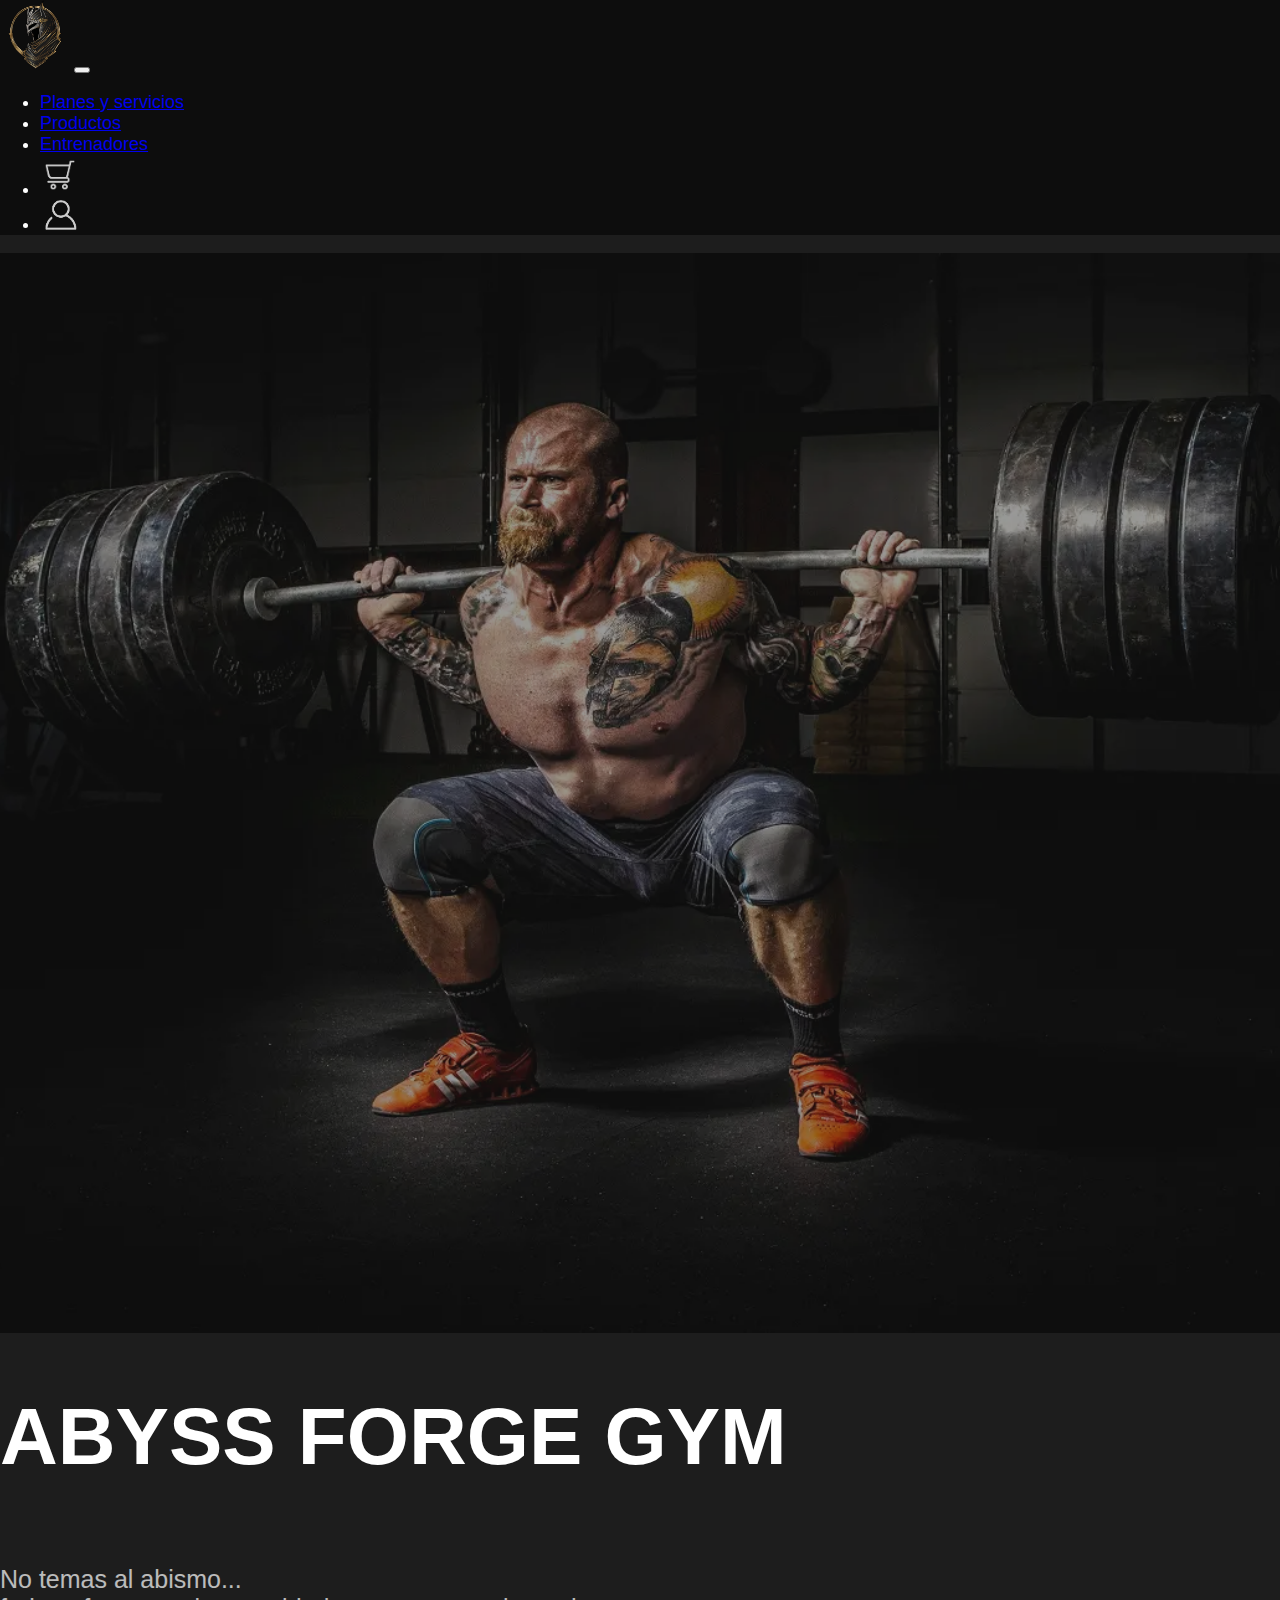
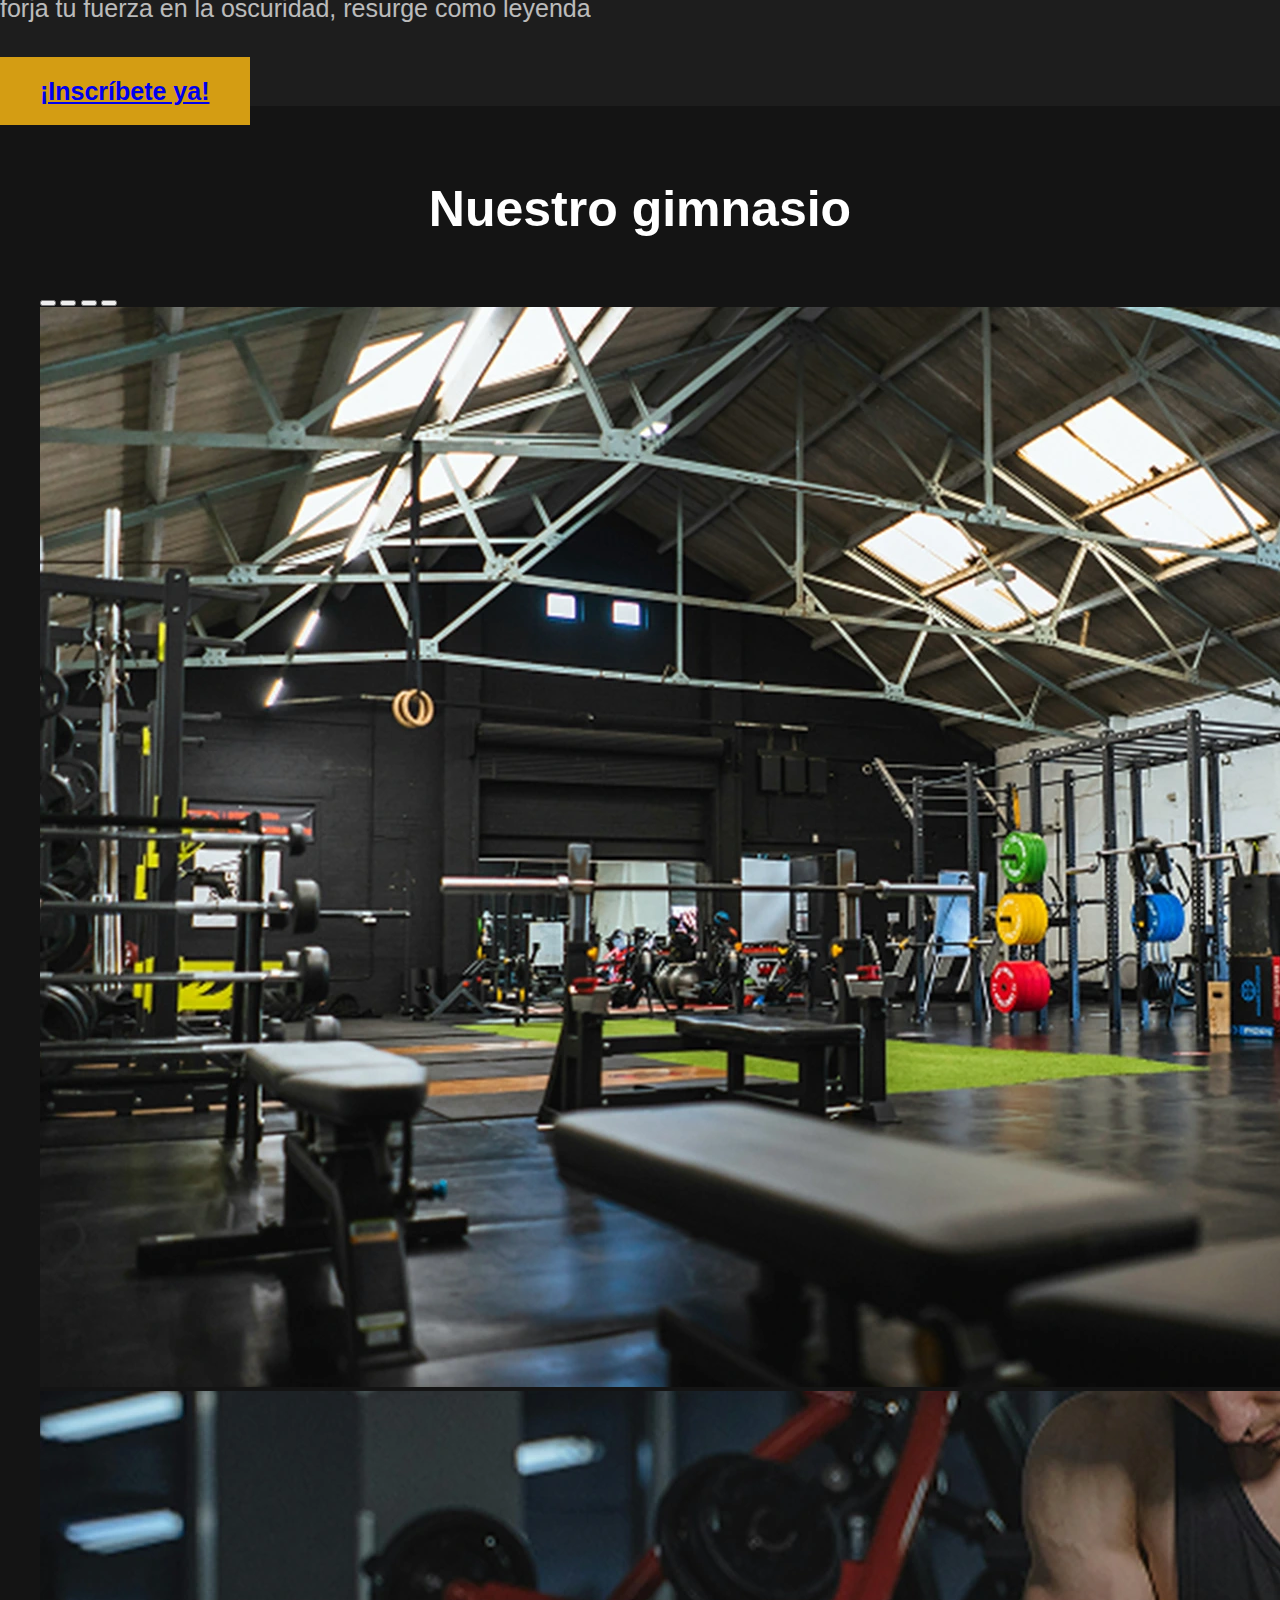
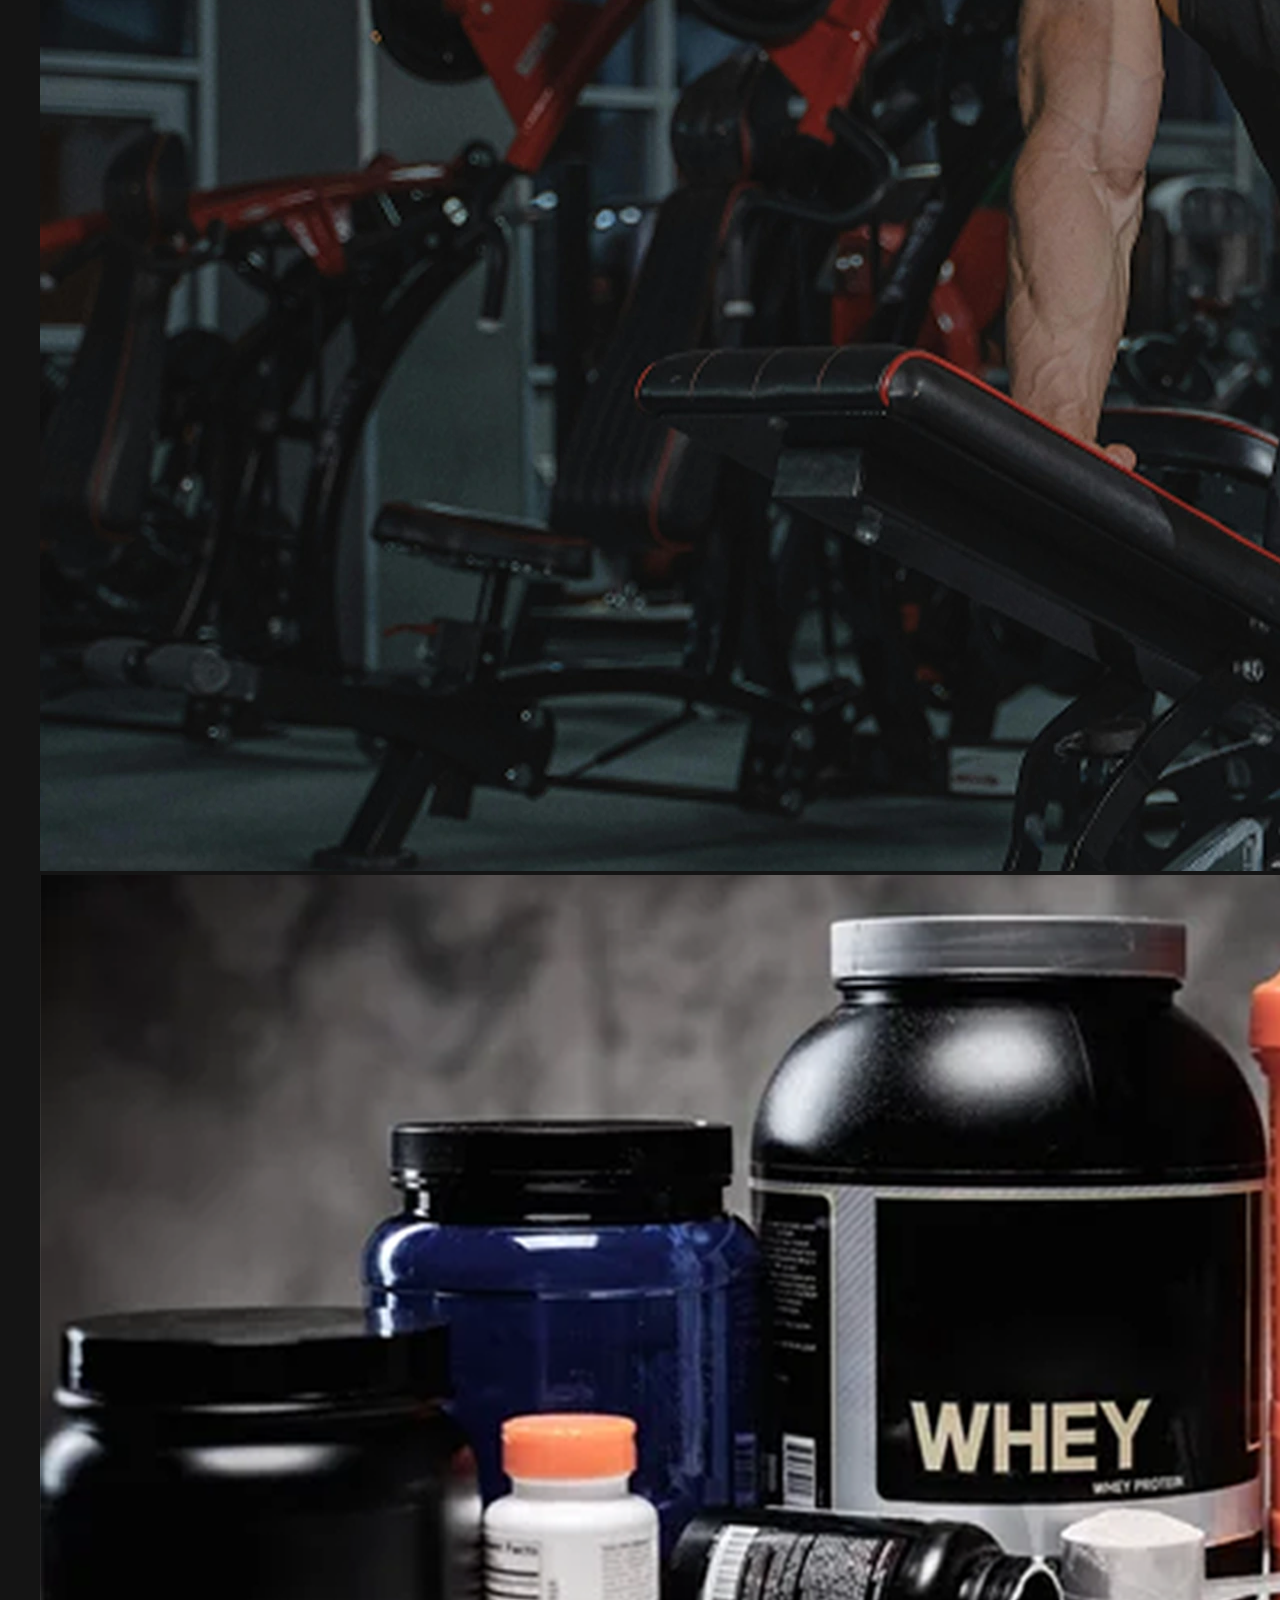
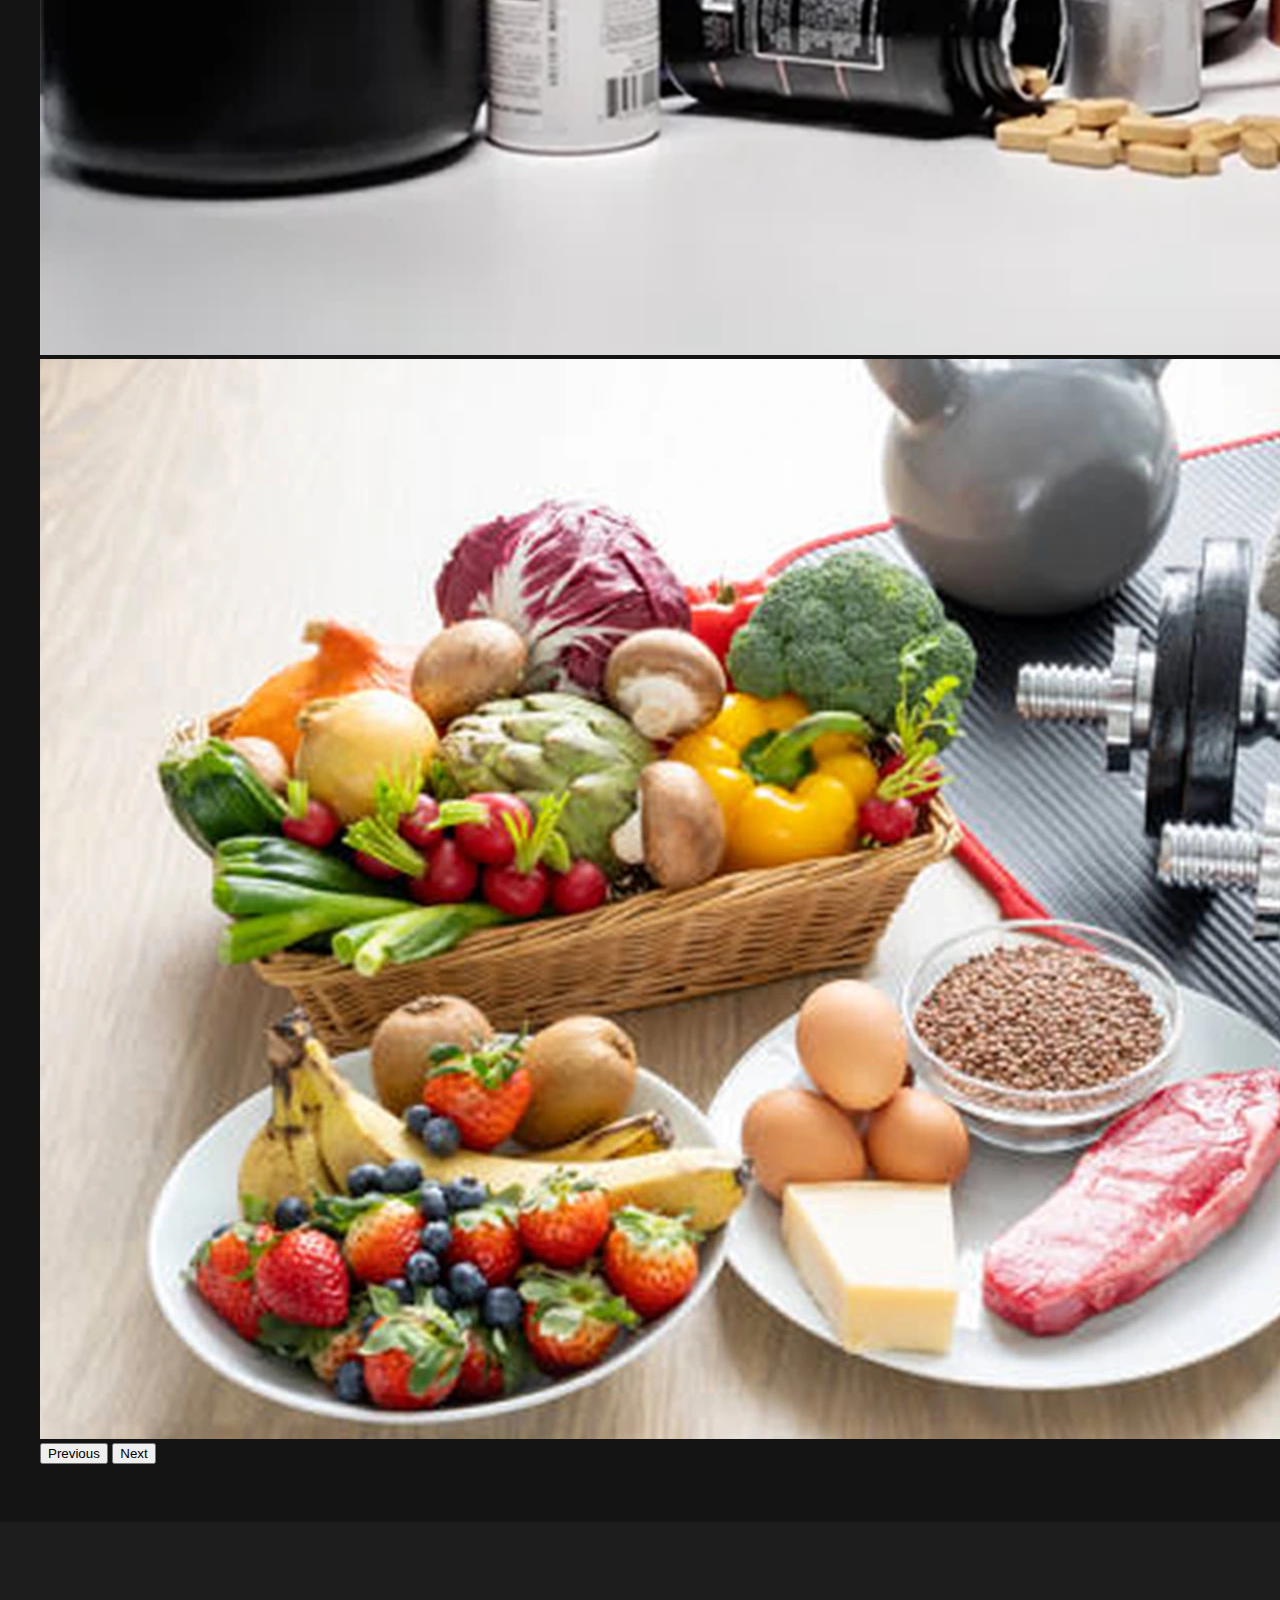
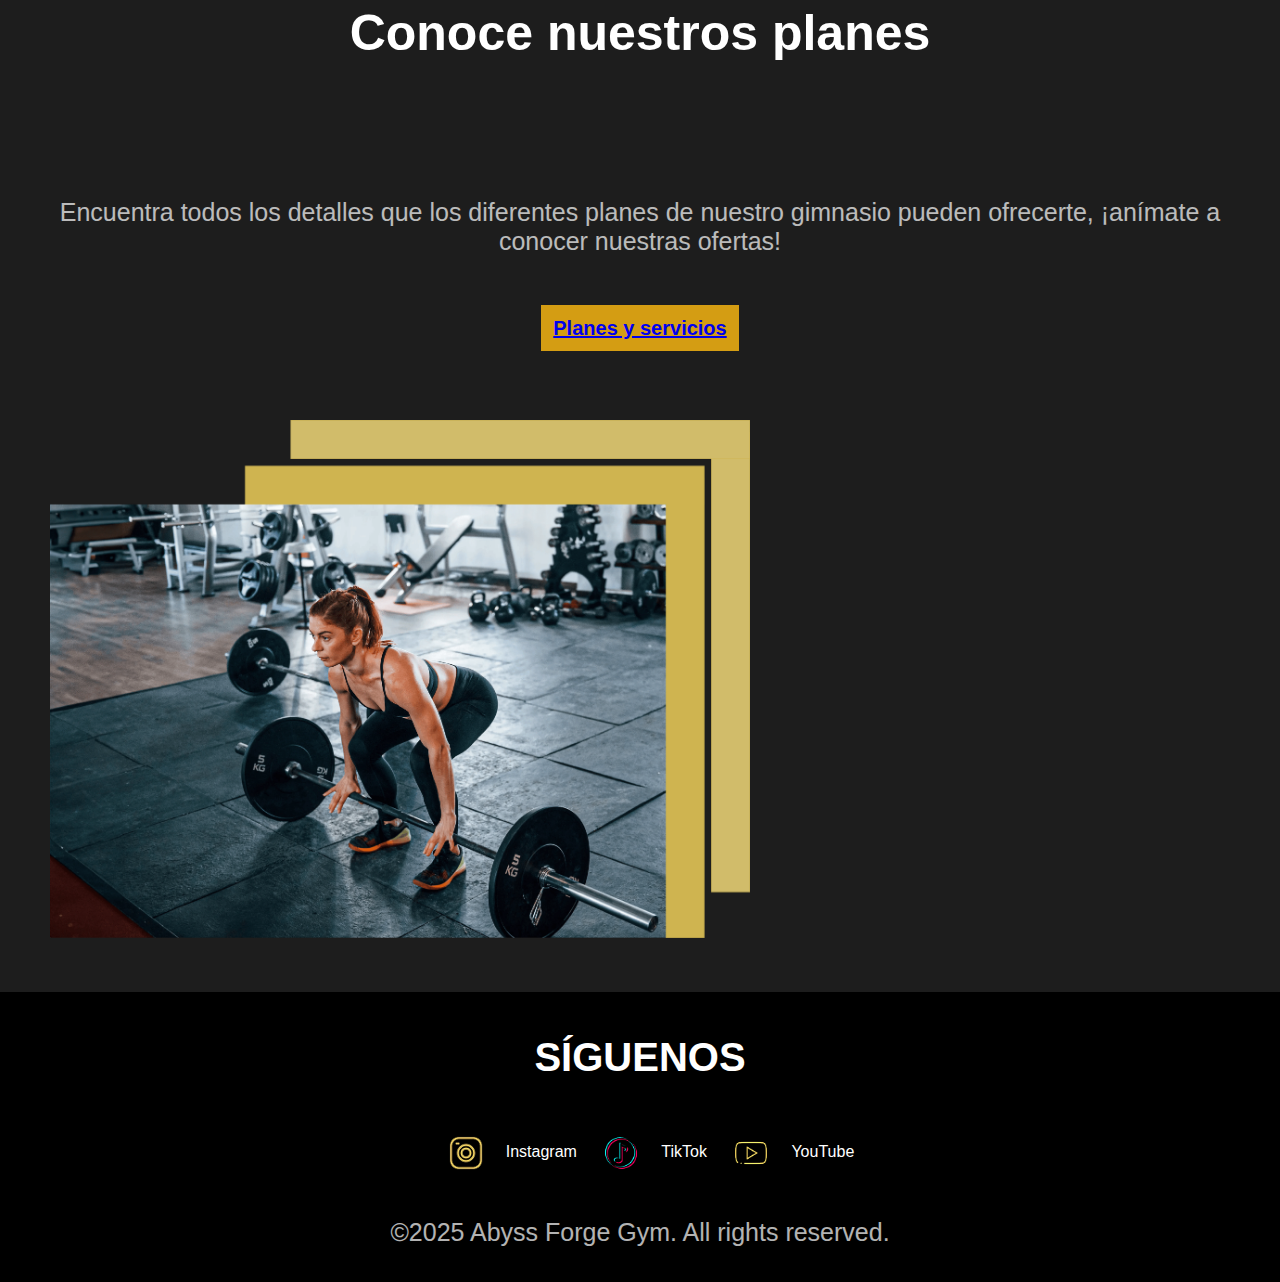
<file: Index.html>
<!DOCTYPE html>
<html lang="es">
<head>
    <meta charset="UTF-8">
    <meta name="viewport" content="width=device-width, initial-scale=1.0">
    <title>Abyss Forge Gym</title>
    <link rel="shortcut icon" href="Img/Abyss.webp">
    <link href="https://cdn.jsdelivr.net/npm/bootstrap@5.3.2/dist/css/bootstrap.min.css" rel="stylesheet" integrity="sha384-T3c6CoIi6uLrA9TneNEoa7RxnatzjcDSCmG1MXxSR1GAsXEV/Dwwykc2MPK8M2HN" crossorigin="anonymous">
    <link rel="stylesheet" href="Css/EstructuraPags.Css">
    <link rel="stylesheet" href="Css/PagPrincipal.css">
</head>
<body>
<!-- Navbar -->
    <nav class="navbar navbar-expand-lg navbar-dark fixed-top">
        <div class="container">
            <a class="navbar-brand" href=""><img src="Img/Abyss.webp" class="logo"></a>
            <button class="navbar-toggler" type="button" data-bs-toggle="collapse" data-bs-target="#navbarNav">
                <span class="navbar-toggler-icon"></span>
            </button>
            <div class="collapse navbar-collapse" id="navbarNav">
                <ul class="navbar-nav ms-auto align-items-center">
                    <li class="nav-item"><a class="nav-link" href="Paginas/planesyservicios.html">Planes y servicios</a></li>
                    <li class="nav-item"><a class="nav-link" href="Paginas/productos.html">Productos</a></li>
                    <li class="nav-item"><a class="nav-link" href="Paginas/entrenadores.html">Entrenadores</a></li>
                    <li class="nav-item"><a class="nav-link" href="Paginas/compras.html"><img src="Img/carrito.webp" class="imgNav"></a></li>
                    <li class="nav-item"><a class="nav-link" href="Paginas/iniciosesion.html"><img src="Img/perfil.webp" class="imgNav"></a></li>
                </ul>
            </div>
        </div>
    </nav>

    <!--Header pantalla principal-->
    <header>
        <div class="position-relative">     <!--Header pantalla principal-->
            <img src="Img/principal.webp" class="imgPrincipal">
            <div class="position-absolute top-50 start-50 translate-middle text-center">
                <h1 class="TituloPrincipal"><b>ABYSS FORGE GYM</b></h1>
                <p class="textoPrincipal"> <br>No temas al abismo... <br> forja tu fuerza en la oscuridad, resurge como leyenda <br><br></p>
                <a href="Paginas/planesyservicios.html" class="btn">¡Inscríbete ya!</a>
            </div>
        </div>
    </header>

    <!--Seccion imagenes Gym-->
    <section class="bgOscuro">
        <h1 class="tituloSecPrincipal">Nuestro gimnasio</h1>
        <br>
                <!--Carrusel con bootstrap-->
        <div class="d-flex justify-content-center">
            <div id="carouselExampleIndicators" class="carousel slide" data-bs-ride="carousel">
                <div class="carousel-indicators">
                    <button type="button" data-bs-target="#carouselExampleIndicators" data-bs-slide-to="0" class="active" aria-current="true" aria-label="Slide 1"></button>
                    <button type="button" data-bs-target="#carouselExampleIndicators" data-bs-slide-to="1" aria-label="Slide 2"></button>
                    <button type="button" data-bs-target="#carouselExampleIndicators" data-bs-slide-to="2" aria-label="Slide 3"></button>
                    <button type="button" data-bs-target="#carouselExampleIndicators" data-bs-slide-to="3" aria-label="Slide 4"></button>
                </div>
            <div class="carousel-inner">
                <!--Imagen 1 del carrusel-->
                <div class="carousel-item active">
                    <img src="Img/GymFoto1.webp" class="d-block w-100">
                </div>
                <!--Imagen 2 del carrusel-->
                <div class="carousel-item">
                    <img src="Img/GymFoto2.webp" class="d-block w-100">
                </div>
                <!--Imagen 3 del carrusel-->
                <div class="carousel-item">
                    <img src="Img/WheyFoto3.webp" class="d-block w-100">
                </div>
                <!--Imagen 4 del carrusel-->
                <div class="carousel-item">
                    <img src="Img/ComidaFoto4.webp" class="d-block w-100">
                </div>
                </div>
                <button class="carousel-control-prev" type="button" data-bs-target="#carouselExampleIndicators" data-bs-slide="prev">
                <span class="carousel-control-prev-icon" aria-hidden="true"></span>
                <span class="visually-hidden">Previous</span>
                </button>
                <button class="carousel-control-next" type="button" data-bs-target="#carouselExampleIndicators" data-bs-slide="next">
                <span class="carousel-control-next-icon" aria-hidden="true"></span>
                <span class="visually-hidden">Next</span>
                </button>
            </div>
        </div>
        <br>
    </section>

    <!--Seccion conoce nuestros planes-->
    <section>
        <div class="container">
            <div class="row align-items-center">
                <div class="col-md-6">
                    <h2 class="tituloSecPrincipal espacioTexto">Conoce nuestros planes</h2>
                    <div class="TextoCompacto">
                        <p class="textoPrincipal">Encuentra todos los detalles que los diferentes planes de nuestro gimnasio pueden ofrecerte, ¡anímate a conocer nuestras ofertas!</p>
                        <br>
                        <br>   
                        <a href="Paginas/planesyservicios.html" class="btn btn-Secundario">Planes y servicios</a>
                    </div>
                </div>
        
                <div class="col-md-6">
                    <div class="image-container">
                        <img class="conoceRemo img-fluid" src="Img/GymRemo.webp"> <!--img-fluid para responsive-->
                    </div>
                </div>
            </div>
        </div>
    </section>


    <!-- Footer -->
    <footer>
        <h2 class="siguenos">SÍGUENOS</h2>
            <div>
                <a href=""><img src="Img/insta.webp">Instagram</a>
                <a href=""><img src="Img/tiktok.webp">TikTok</a>
                <a href=""><img src="Img/youtube.webp">YouTube</a>
            </div>
        <p class="textoPrincipal">©2025 Abyss Forge Gym. All rights reserved.</p>
    </footer>
    
    <script src="https://cdn.jsdelivr.net/npm/bootstrap@5.3.2/dist/js/bootstrap.bundle.min.js" integrity="sha384-C6RzsynM9kWDrMNeT87bh95OGNyZPhcTNXj1NW7RuBCsyN/o0jlpcV8Qyq46cDfL" crossorigin="anonymous"></script>
</body>
</html>
</file>
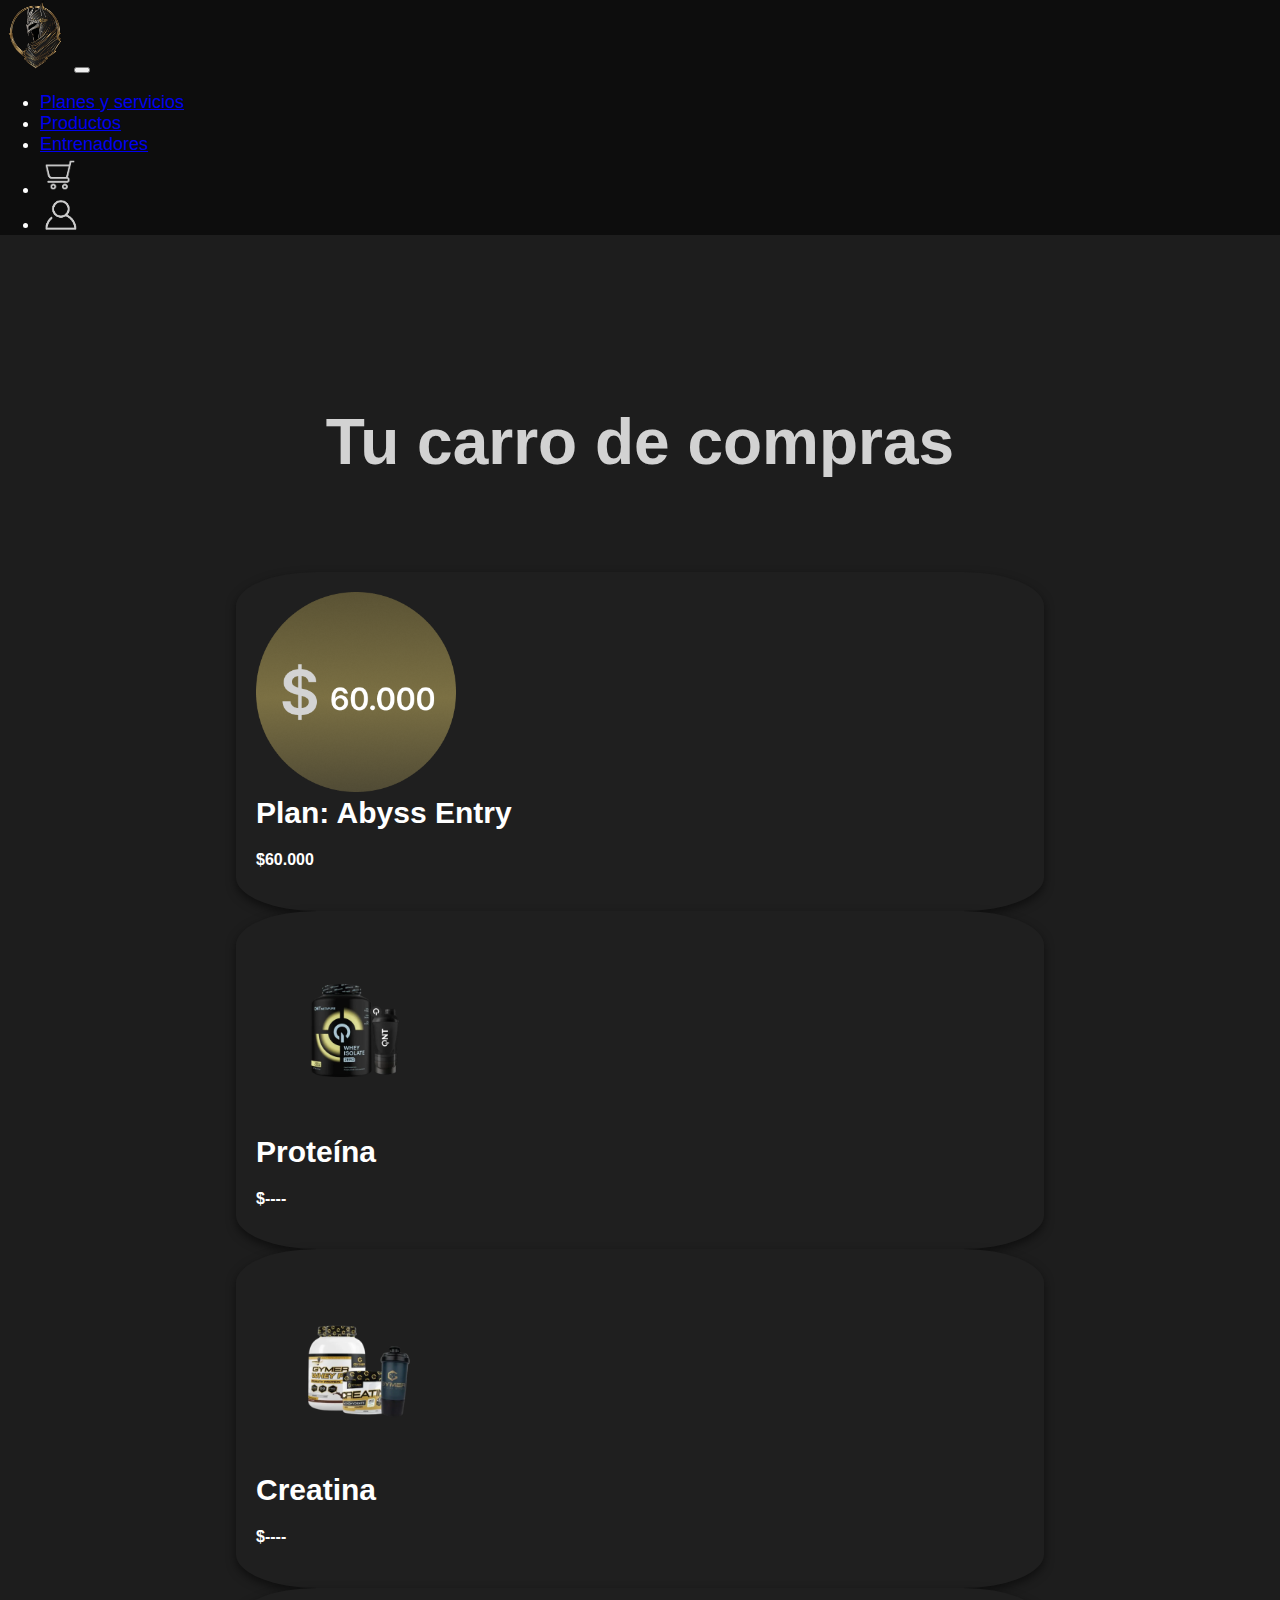
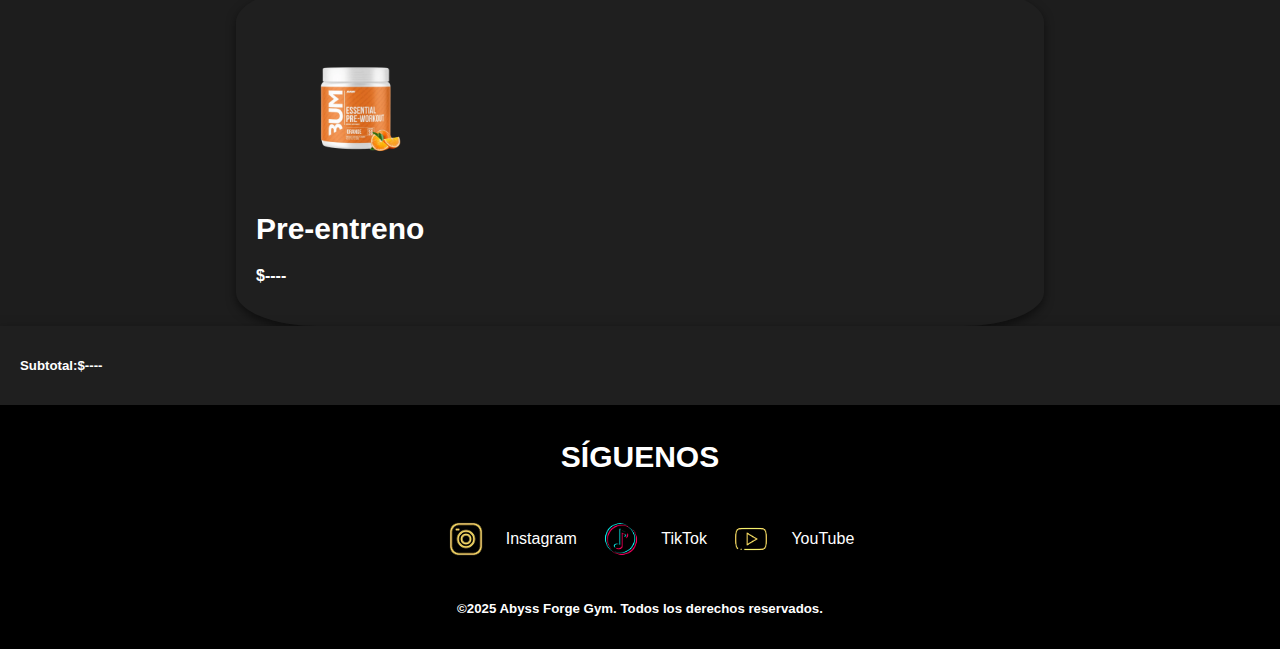
<file: Paginas/compras.html>
<!DOCTYPE html>
<html lang="es">
<head>
    <meta charset="UTF-8">
    <meta name="viewport" content="width=device-width, initial-scale=1.0">
    <title>Carrito</title>
    <link rel="shortcut icon" href="../Img/Abyss.webp">
    <link href="https://cdn.jsdelivr.net/npm/bootstrap@5.3.2/dist/css/bootstrap.min.css" rel="stylesheet" integrity="sha384-T3c6CoIi6uLrA9TneNEoa7RxnatzjcDSCmG1MXxSR1GAsXEV/Dwwykc2MPK8M2HN" crossorigin="anonymous">
    <link rel="stylesheet" href="../Css/EstructuraPags.Css">
    <link rel="stylesheet" href="../Css/Compras.Css">
</head>
<body>

  <nav class="navbar navbar-expand-lg navbar-dark fixed-top">
    <div class="container">
        <a class="navbar-brand" href="../Index.html"><img src="../Img/Abyss.webp" class="logo"></a>
        <button class="navbar-toggler" type="button" data-bs-toggle="collapse" data-bs-target="#navbarNav">
            <span class="navbar-toggler-icon"></span>
        </button>
        <div class="collapse navbar-collapse" id="navbarNav">
            <ul class="navbar-nav ms-auto align-items-center">
                <li class="nav-item"><a class="nav-link" href="planesyservicios.html">Planes y servicios</a></li>
                <li class="nav-item"><a class="nav-link" href="productos.html">Productos</a></li>
                <li class="nav-item"><a class="nav-link" href="entrenadores.html">Entrenadores</a></li>
                <li class="nav-item"><a class="nav-link" href="compras.html"><img src="../Img/carrito.webp" class="imgNav"></a></li>
                <li class="nav-item"><a class="nav-link" href="iniciosesion.html"><img src="../Img/perfil.webp" class="imgNav"></a></li>
            </ul>
        </div>
    </div>
</nav>

  <!-- Titulo -->
  <header class="header-title">
    <h1 class="Titulo"><b>Tu carro de compras</b></h1>
  </header>

  <div class="container my-5">

    <!-- tipo plan 1 -->
    <div class="d-flex justify-content-between align-items-center bg-dark text-white rounded p-3 mb-3 producto">
      <div class="d-flex align-items-center">
        <img src="../Img/Plan_AbyssEntry.webp" class="imagen-item img-fluid">
        <div>
          <h5 class="mb-1 nombreProducto">Plan: Abyss Entry</h5>
        </div>
      </div>
      <div class="text-end">
        <h4>$60.000</h4>
      </div>
    </div>
  
    <!-- Item 1 -->
    <div class="d-flex justify-content-between align-items-center bg-dark text-white rounded p-3 mb-3 producto">
      <div class="d-flex align-items-center">
        <img src="../Img/Proteina.webp" class="imagen-item">
        <div>
          <h5 class="mb-1 nombreProducto">Proteína</h5>
          <div class="d-flex align-items-center gap-2">
          </div>
        </div>
      </div>
      <div class="text-end">
        <h4>$----</h4>
      </div>
    </div>
  
    <!-- Item 3 -->
    <div class="d-flex justify-content-between align-items-center bg-dark text-white rounded p-3 mb-3 producto">
      <div class="d-flex align-items-center">
        <img src="../Img/Creatinaxd.webp" class="imagen-item">
        <div>
          <h5 class="mb-1 nombreProducto">Creatina</h5>
          <div class="d-flex align-items-center gap-2">
          </div>
        </div>
      </div>
      <div class="text-end">
        <h4>$----</h4>
      </div>
    </div>
  
    <!-- Item 4 -->
    <div class="d-flex justify-content-between align-items-center bg-dark text-white rounded p-3 mb-4 producto">
      <div class="d-flex align-items-center">
        <img src="../Img/pre-entreno.webp" class="imagen-item">
        <div>
          <h5 class="mb-1 nombreProducto">Pre-entreno</h5>
          <div class="d-flex align-items-center gap-2">
          </div>
        </div>
      </div>
      <div >
        <h4>$----</h4>
      </div>
    </div>
  
    <!-- Subtotal y Pago -->
    <div class="d-flex justify-content-between align-items-center bg-dark text-white rounded p-3 subtotal">
      <h5>Subtotal:</h5>
      <h5>$----</h5>
    </div>
    <div class="text-center mt-3">
    </div>
  
  </div>
  
   <!-- Footer -->
  <footer>
    <h2>SÍGUENOS</h2>
    <div>
      <a href=""><img src="../Img/insta.webp">Instagram</a>
      <a href=""><img src="../Img/tiktok.webp">TikTok</a>
      <a href=""><img src="../Img/youtube.webp">YouTube</a>
    </div>
    <h5 class="footerderechos">©2025 Abyss Forge Gym. Todos los derechos reservados.</h5>
  </footer>

  <script src="https://cdn.jsdelivr.net/npm/bootstrap@5.3.2/dist/js/bootstrap.bundle.min.js"></script>
</body>
</html>
</file>
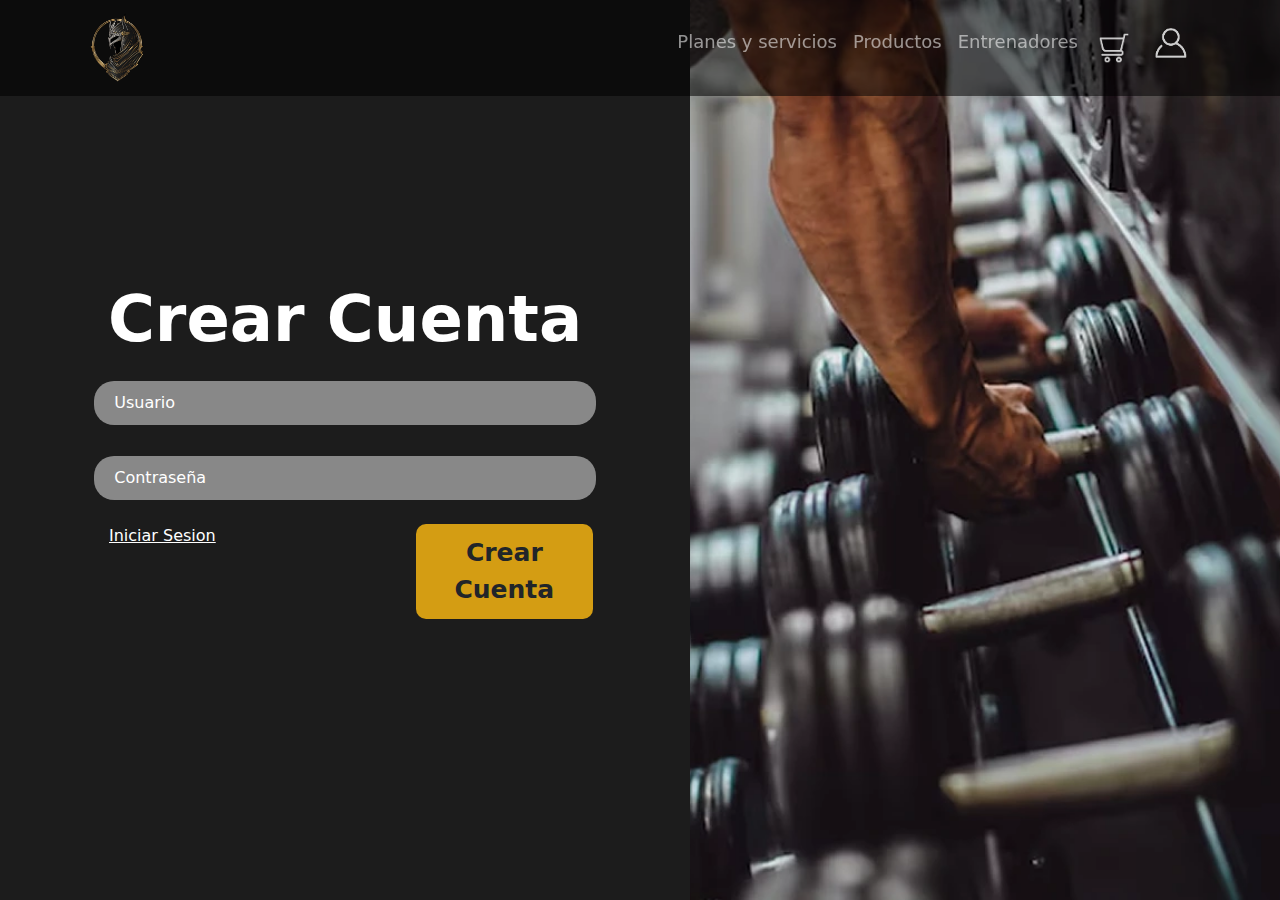
<file: Paginas/CrearCuenta.html>
<!DOCTYPE html>
<html lang="en">
<head>
  <meta charset="UTF-8" />
  <meta name="viewport" content="width=device-width, initial-scale=1.0" />
  <title>Crear</title>
  <link rel="shortcut icon" href="../Img/Abyss.webp">
  <link href="https://cdn.jsdelivr.net/npm/bootstrap@5.3.2/dist/css/bootstrap.min.css" rel="stylesheet">
  <link rel="stylesheet" href="../Css/EstructuraPags.Css">
  <link rel="stylesheet" href="../Css/InicioSesion.css">
</head>
<body>

  <!-- Navbar -->
  <nav class="navbar navbar-expand-lg navbar-dark fixed-top">
    <div class="container">
      <a class="navbar-brand" href="../Index.html"><img src="../Img/Abyss.webp" class="logo"></a>
      <button class="navbar-toggler" type="button" data-bs-toggle="collapse" data-bs-target="#navbarNav">
        <span class="navbar-toggler-icon"></span>
      </button>
      <div class="collapse navbar-collapse alinear" id="navbarNav">
        <ul class="navbar-nav ms-auto">
          <li class="nav-item"><a class="nav-link" href="planesyservicios.html">Planes y servicios</a></li>
          <li class="nav-item"><a class="nav-link" href="productos.html">Productos</a></li>
          <li class="nav-item"><a class="nav-link" href="entrenadores.html">Entrenadores</a></li>
          <li class="nav-item"><a class="nav-link" href="compras.html"><img src="../Img/carrito.webp" class="imgNav"></a></li>
          <li class="nav-item"><a class="nav-link" href="iniciosesion.html"><img src="../Img/perfil.webp" class="imgNav"></a></li>
        </ul>
      </div>
    </div>
  </nav>

  <!-- Seccion inicio de sesion -->
<div class="login-container">
    <div class="form-section">
      <h2 class="titulo"><b>Crear Cuenta</b></h2>
  
      <input type="text" class="form-control mb-3 input-field" placeholder="Usuario">
      <input type="password" class="form-control mb-4 input-field" placeholder="Contraseña">
  
      <div class="d-flex justify-content-between w-100">
        <a href="iniciosesion.html" class="link">Iniciar Sesion</a>
        <a href="perfil.html" class="btn btn-custom">Crear Cuenta</a>
      </div>
    </div>
  
    <div class="login-image">
      <img src="../Img/login.webp" alt="Imagen gimnasio">
    </div>
  </div>
</file>
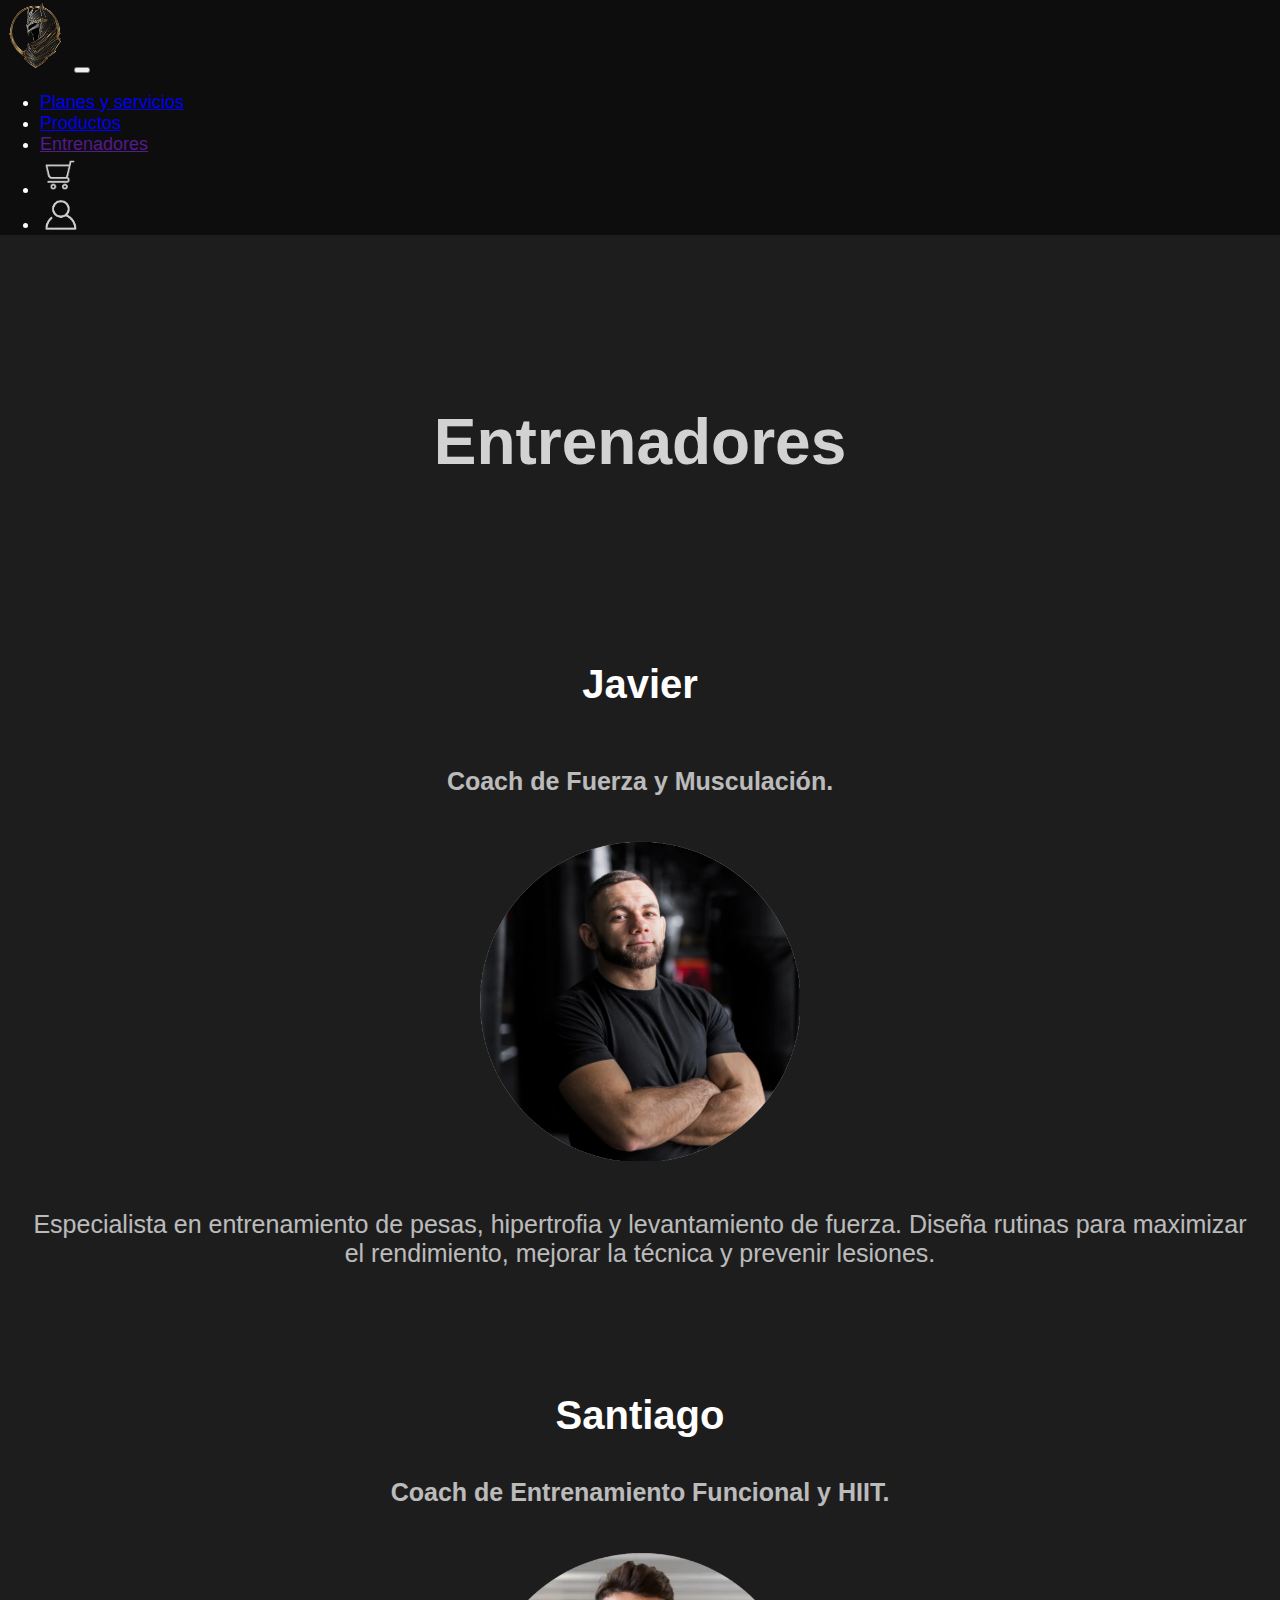
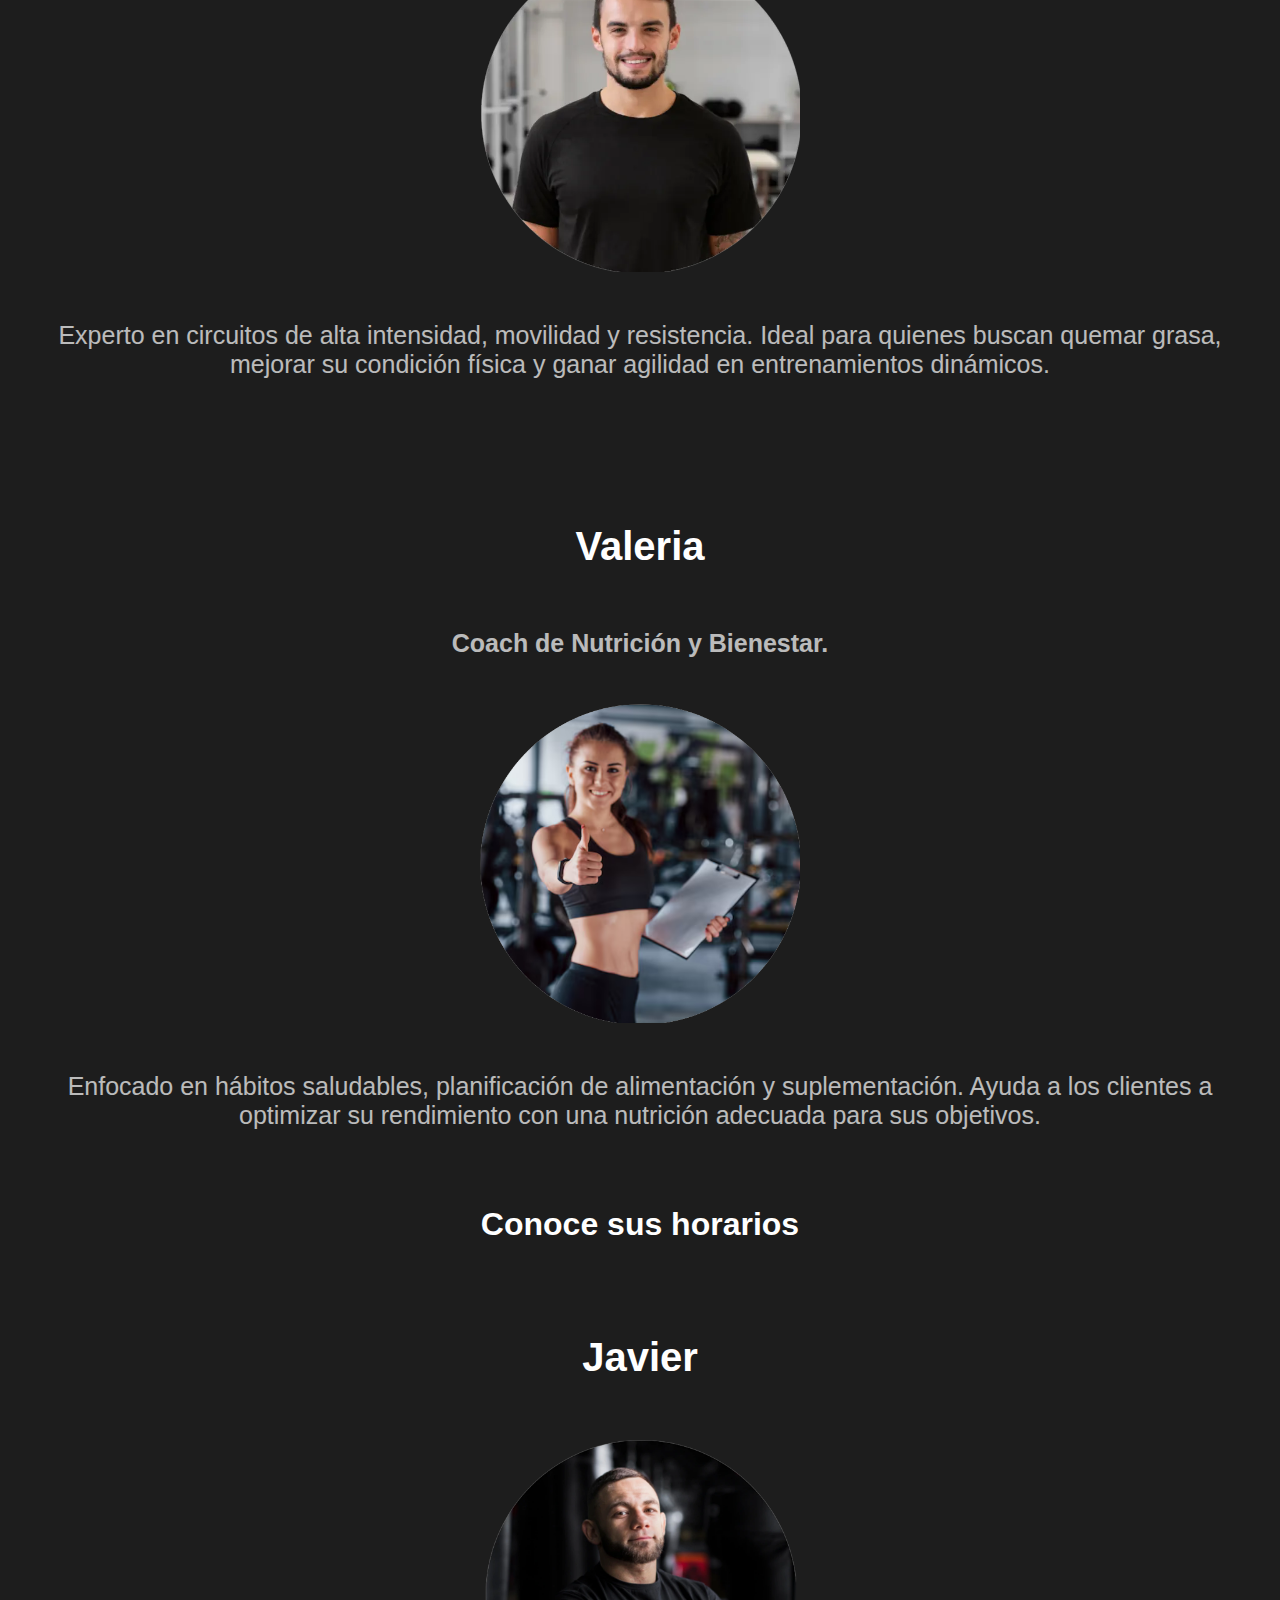
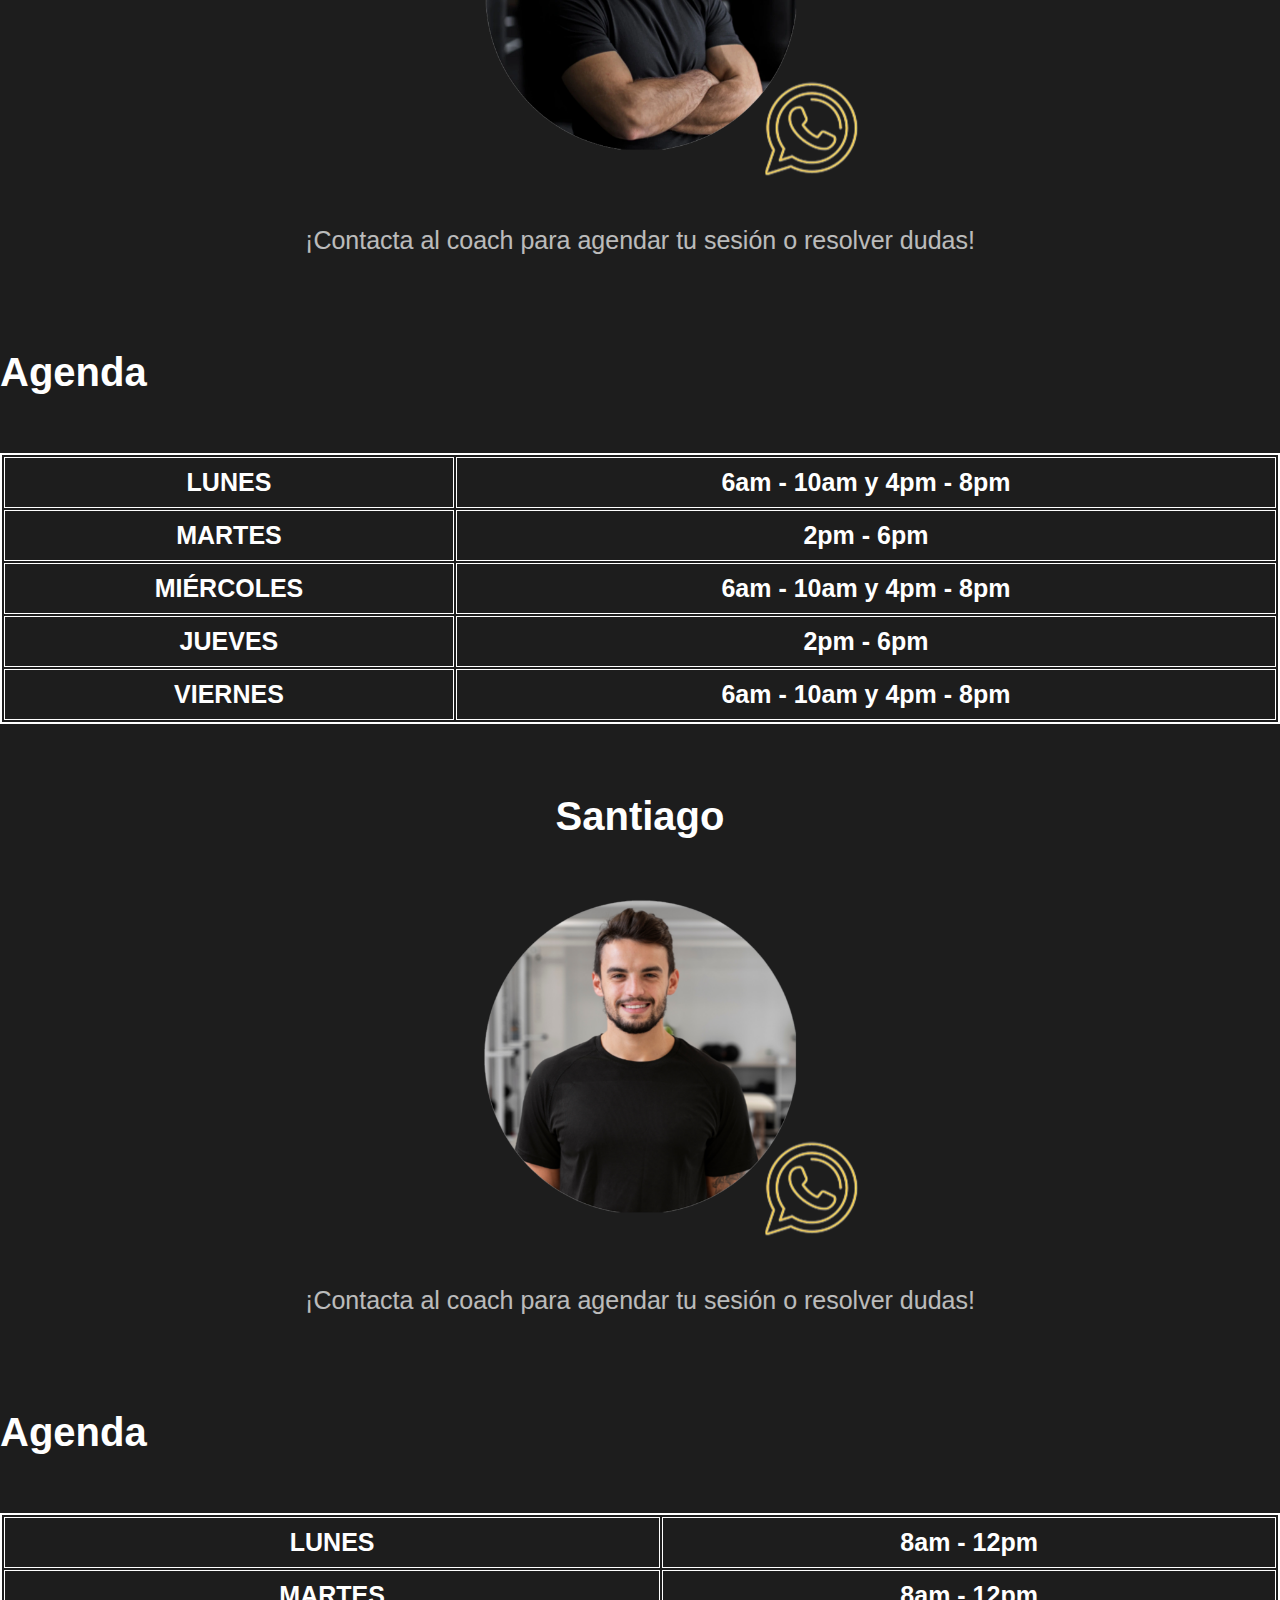
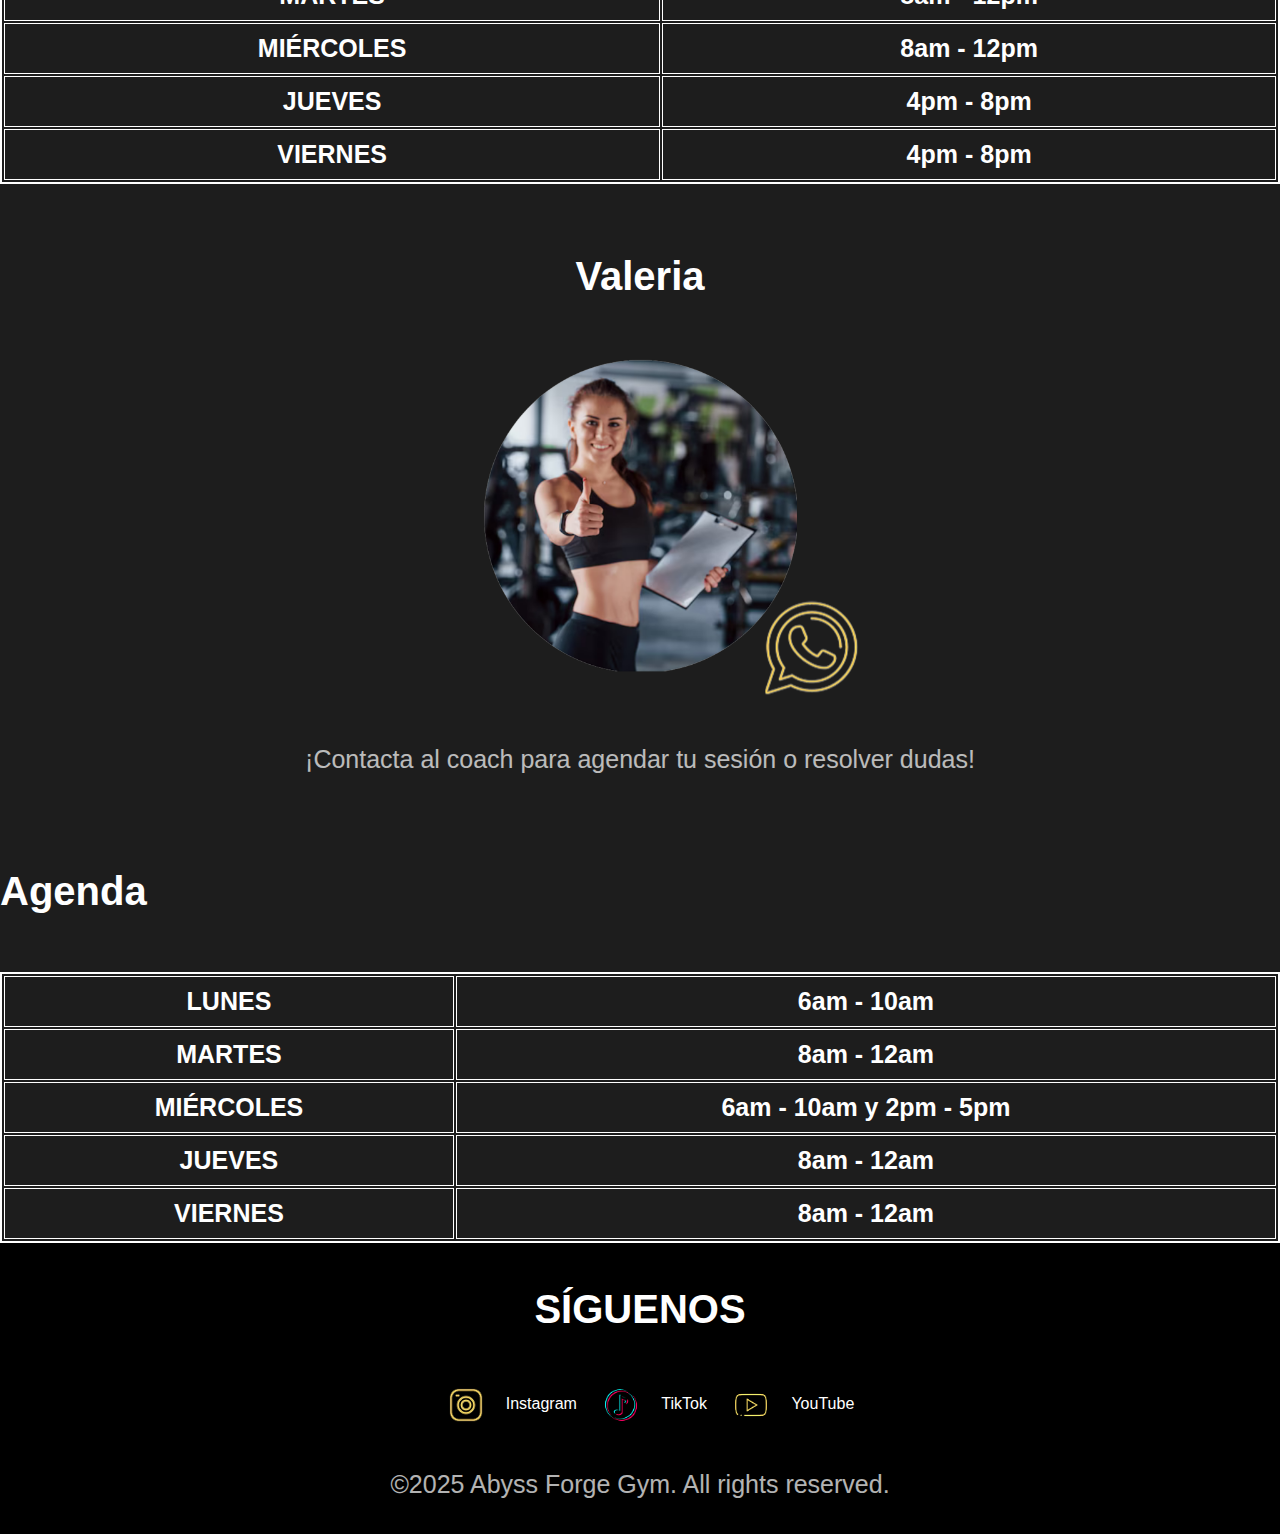
<file: Paginas/entrenadores.html>
<!DOCTYPE html>
<html lang="en">
<head>
    <meta charset="UTF-8">
    <meta name="viewport" content="width=device-width, initial-scale=1.0">
    <title>Entrenadores</title>
    <link rel="shortcut icon" href="../Img/Abyss.webp">
    <link href="https://cdn.jsdelivr.net/npm/bootstrap@5.3.2/dist/css/bootstrap.min.css" rel="stylesheet" integrity="sha384-T3c6CoIi6uLrA9TneNEoa7RxnatzjcDSCmG1MXxSR1GAsXEV/Dwwykc2MPK8M2HN" crossorigin="anonymous">
    <link rel="stylesheet" href="../Css/EstructuraPags.Css">
    <link rel="stylesheet" href="../Css/Coaches.css">
</head>
<body>
    <!-- Navbar -->
    <nav class="navbar navbar-expand-lg navbar-dark fixed-top">
        <div class="container">
            <a class="navbar-brand" href="../Index.html"><img src="../Img/Abyss.webp" class="logo"></a>
            <button class="navbar-toggler" type="button" data-bs-toggle="collapse" data-bs-target="#navbarNav">
                <span class="navbar-toggler-icon"></span>
            </button>
            <div class="collapse navbar-collapse" id="navbarNav">
                <ul class="navbar-nav ms-auto align-items-center">
                    <li class="nav-item"><a class="nav-link" href="planesyservicios.html">Planes y servicios</a></li>
                    <li class="nav-item"><a class="nav-link" href="productos.html">Productos</a></li>
                    <li class="nav-item"><a class="nav-link" href="">Entrenadores</a></li>
                    <li class="nav-item"><a class="nav-link" href="compras.html"><img src="../Img/carrito.webp" class="imgNav"></a></li>
                    <li class="nav-item"><a class="nav-link" href="iniciosesion.html"><img src="../Img/perfil.webp" class="imgNav"></a></li>
                </ul>
            </div>
        </div>
    </nav>

    <!--Titulo y coaches con informacion-->
    <section class="header-title">
        <h1 class="Titulo"><b>Entrenadores</b></h1>
        <div class="container">
            <div class="row"> <!--Crea la estructura para los entrenadores-->

                <!--Entrenador 1-->
                <div class="col-md-4 TextoCompacto"> <!--Crea una columna-->
                    <h3 class="nombreCoach coachesAline">Javier</h3>
                    <p class="subtitloCoach">Coach de Fuerza y Musculación.</p>
                    <img src="../Img/Javier.webp" class="coachesImg img-fluid"> <!--img-fluid para responsive-->
                    <p class="textoPrincipal">Especialista en entrenamiento de pesas, hipertrofia y levantamiento de fuerza. Diseña rutinas para maximizar el rendimiento, mejorar la técnica y prevenir lesiones.</p>
                </div>
        
                <!--Entrenador 2-->
                <div class="col-md-4 TextoCompacto"> <!--Crea una columna-->
                    <h3 class="nombreCoach">Santiago</h3>
                    <p class="subtitloCoach">Coach de Entrenamiento Funcional y HIIT.</p>
                    <img src="../Img/Santiago.webp" class="coachesImg img-fluid"> <!--img-fluid para responsive-->
                    <p class="textoPrincipal">Experto en circuitos de alta intensidad, movilidad y resistencia. Ideal para quienes buscan quemar grasa, mejorar su condición física y ganar agilidad en entrenamientos dinámicos.</p>
                </div>
        
                 <!--Entrenador 3-->
                <div class="col-md-4 TextoCompacto"> <!--Crea una columna-->
                    <h3 class="nombreCoach coachesAline">Valeria</h3>
                    <p class="subtitloCoach">Coach de Nutrición y Bienestar.</p>
                    <img src="../Img/Valeria.webp" class="coachesImg img-fluid"> <!--img-fluid para responsive-->
                    <p class="textoPrincipal">Enfocado en hábitos saludables, planificación de alimentación y suplementación. Ayuda a los clientes a optimizar su rendimiento con una nutrición adecuada para sus objetivos.</p>
                </div>
            </div>
        </div>
    </section>

    <!-- Subtitulo -->
    <section>
        <h1 class="tituloHorario">Conoce sus horarios</h1>

        <!--Coach 1-->
        <div class="container">
            <div class="row align-items-center">
                <div class="col-md-6 TextoCompacto row">
                    <h3 class="nombreCoach">Javier</h3>
                        <img src="../Img/JavierHorario.webp" class="coachesImgHorario">
                    <p class="textoPrincipal">
                        ¡Contacta al coach para agendar
                        tu sesión o resolver dudas!
                    </p>
                </div>
                
                <!--Se crea una tabla con los horarios-->
                <div class="col-md-6 agenda">
                        <h3 class="nombreCoach">Agenda</h3>
                        <br>
                        <table class="agendaTabla">
                            <tr>
                                <th>Lunes</th>
                                <td class="horas">6am - 10am y 4pm - 8pm</td>
                            </tr>
                            <tr>
                                <th>Martes</th>
                                <td class="horas">2pm - 6pm</td>
                            </tr>
                            <tr>
                                <th>Miércoles</th>
                                <td class="horas">6am - 10am y 4pm - 8pm</td>
                            </tr>
                            <tr>
                                <th>Jueves</th>
                                <td class="horas">2pm - 6pm</td>
                            </tr>
                            <tr>
                                <th>Viernes</th>
                                <td class="horas">6am - 10am y 4pm - 8pm</td>
                            </tr>
                        </table>
                </div>
            </div>

        <!--Coach 2-->
            <div class="container">
                <div class="row align-items-center">
                    <div class="col-md-6 TextoCompacto row">
                        <h3 class="nombreCoach">Santiago</h3>
                            <img src="../Img/SantiagoHorario.webp" class="coachesImgHorario">
                        <p class="textoPrincipal">
                            ¡Contacta al coach para agendar
                            tu sesión o resolver dudas!
                        </p>
                    </div>

                    <!--Se crea una tabla con los horarios-->
                    <div class="col-md-6 agenda">
                            <h3 class="nombreCoach">Agenda</h3>
                            <br>
                            <table class="agendaTabla">
                                <tr>
                                    <th>Lunes</th>
                                    <td class="horas">8am - 12pm</td>
                                </tr>
                                <tr>
                                    <th>Martes</th>
                                    <td class="horas">8am - 12pm</td>
                                </tr>
                                <tr>
                                    <th>Miércoles</th>
                                    <td class="horas">8am - 12pm</td>
                                </tr>
                                <tr>
                                    <th>Jueves</th>
                                    <td class="horas">4pm - 8pm</td>
                                </tr>
                                <tr>
                                    <th>Viernes</th>
                                    <td class="horas">4pm - 8pm</td>
                                </tr>
                            </table>
                        
                    </div>
                </div>

            <!--Coach 3-->
                <div class="container">
                    <div class="row align-items-center">
                        <div class="col-md-6 TextoCompacto row">
                            <h3 class="nombreCoach">Valeria</h3>
                                <img src="../Img/ValeriaHorario.webp" class="coachesImgHorario">
                            <p class="textoPrincipal">
                                ¡Contacta al coach para agendar
                                tu sesión o resolver dudas!
                            </p>
                        </div>
                        
                        <!--Se crea una tabla con los horarios-->
                        <div class="col-md-6 agenda">
                                <h3 class="nombreCoach">Agenda</h3>
                                <br>
                                <table class="agendaTabla">
                                    <tr>
                                        <th>Lunes</th>
                                        <td class="horas">6am - 10am</td>
                                    </tr>
                                    <tr>
                                        <th>Martes</th>
                                        <td class="horas">8am - 12am</td>
                                    </tr>
                                    <tr>
                                        <th>Miércoles</th>
                                        <td class="horas">6am - 10am y 2pm - 5pm</td>
                                    </tr>
                                    <tr>
                                        <th>Jueves</th>
                                        <td class="horas">8am - 12am</td>
                                    </tr>
                                    <tr>
                                        <th>Viernes</th>
                                        <td class="horas">8am - 12am</td>
                                    </tr>
                                </table>
                        </div>
                    </div>
    </section>

    <!-- Footer -->
    <footer>
        <h2 class="siguenos">SÍGUENOS</h2>
            <div>
                <a href=""><img src="../Img/insta.webp">Instagram</a>
                <a href=""><img src="../Img/tiktok.webp">TikTok</a>
                <a href=""><img src="../Img/youtube.webp">YouTube</a>
            </div>
        <p class="textoPrincipal">©2025 Abyss Forge Gym. All rights reserved.</p>
    </footer>
    
    <script src="https://cdn.jsdelivr.net/npm/bootstrap@5.3.2/dist/js/bootstrap.bundle.min.js" integrity="sha384-C6RzsynM9kWDrMNeT87bh95OGNyZPhcTNXj1NW7RuBCsyN/o0jlpcV8Qyq46cDfL" crossorigin="anonymous"></script>
    
</body>
</html>
</file>
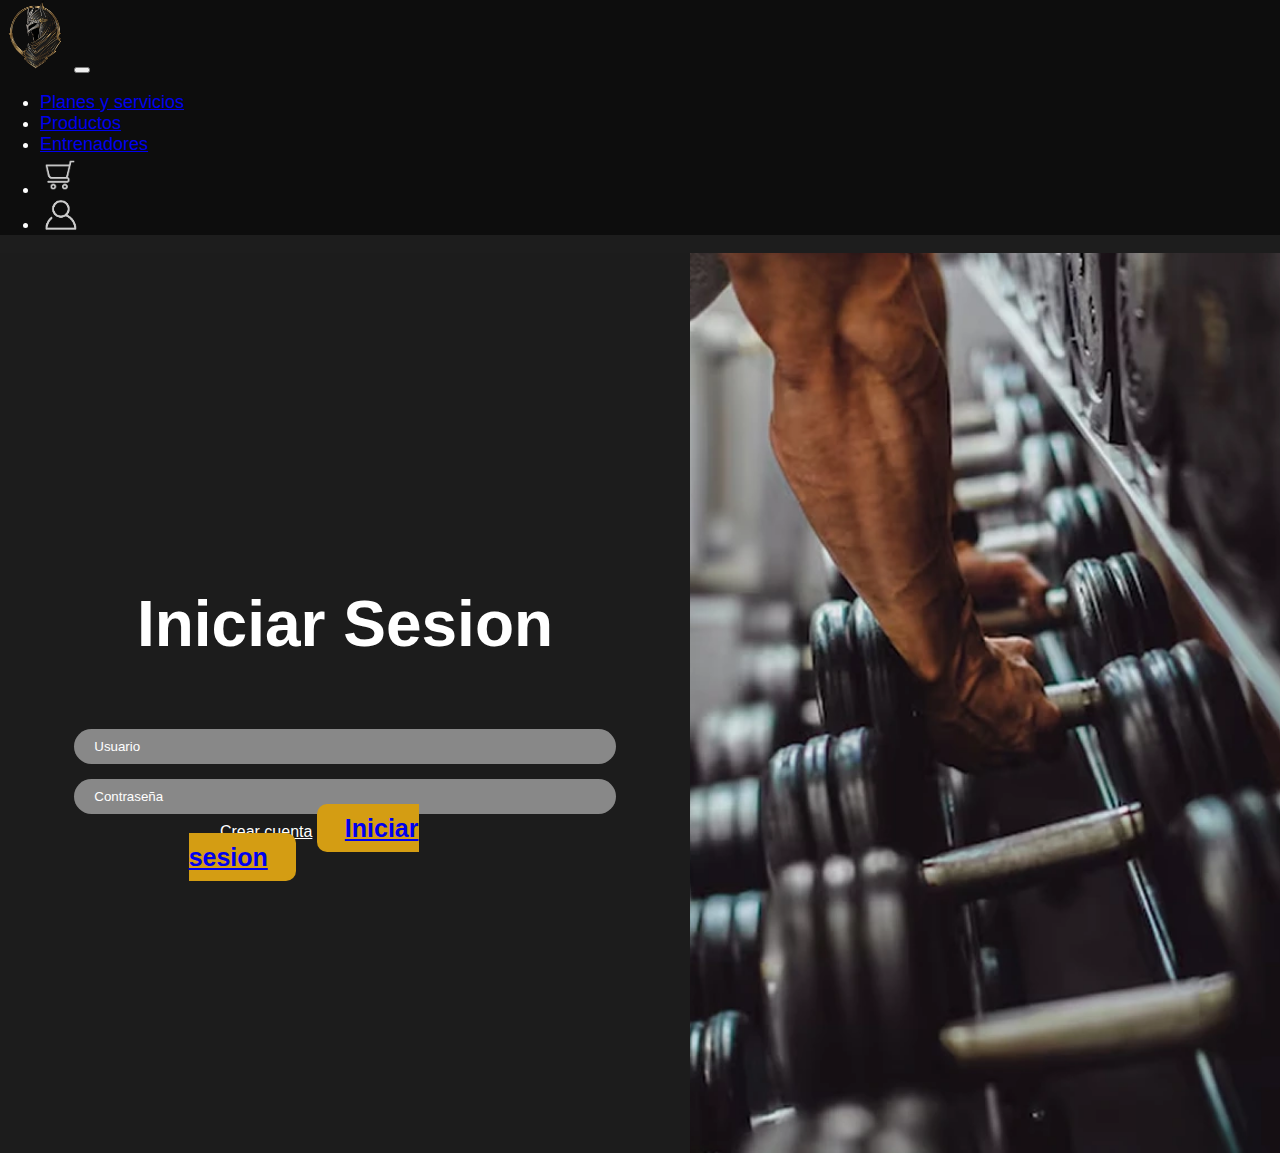
<file: Paginas/iniciosesion.html>
<!DOCTYPE html>
<html lang="en">
<head>
  <meta charset="UTF-8" />
  <meta name="viewport" content="width=device-width, initial-scale=1.0" />
  <title>Sesion</title>
  <link rel="shortcut icon" href="../Img/Abyss.webp">
  <link href="https://cdn.jsdelivr.net/npm/bootstrap@5.3.2/dist/css/bootstrap.min.css" rel="stylesheet" integrity="sha384-T3c6CoIi6uLrA9TneNEoa7RxnatzjcDSCmG1MXxSR1GAsXEV/Dwwykc2MPK8M2HN" crossorigin="anonymous">
  <link rel="stylesheet" href="../Css/EstructuraPags.Css">
  <link rel="stylesheet" href="../Css/InicioSesion.css">
</head>
<body>

  <!-- Navbar -->
  <nav class="navbar navbar-expand-lg navbar-dark fixed-top">
    <div class="container">
      <a class="navbar-brand" href="../Index.html"><img src="../Img/Abyss.webp" class="logo"></a>
      <button class="navbar-toggler" type="button" data-bs-toggle="collapse" data-bs-target="#navbarNav">
        <span class="navbar-toggler-icon"></span>
      </button>
      <div class="collapse navbar-collapse alinear" id="navbarNav">
        <ul class="navbar-nav ms-auto align-items-center">
          <li class="nav-item"><a class="nav-link" href="planesyservicios.html">Planes y servicios</a></li>
          <li class="nav-item"><a class="nav-link" href="productos.html">Productos</a></li>
          <li class="nav-item"><a class="nav-link" href="entrenadores.html">Entrenadores</a></li>
          <li class="nav-item"><a class="nav-link" href="compras.html"><img src="../Img/carrito.webp" class="imgNav"></a></li>
          <li class="nav-item"><a class="nav-link" href="iniciosesion.html"><img src="../Img/perfil.webp" class="imgNav"></a></li>
        </ul>
      </div>
    </div>
  </nav>

  <!-- Seccion inicio de sesion -->
<div class="login-container">
    <div class="form-section">
      <h2 class="titulo"><b>Iniciar Sesion</b></h2>
  
      <input type="text" class="form-control mb-3 input-field" placeholder="Usuario">
      <input type="password" class="form-control mb-4 input-field" placeholder="Contraseña">
  
      <div class="d-flex justify-content-between w-100">
        <a href="CrearCuenta.html" class="link">Crear cuenta</a>
        <a href="perfil.html" class="btn btn-custom">Iniciar sesion</a>
      </div>
    </div>
  
    <div class="login-image">
      <img src="../Img/login.webp" alt="Imagen gimnasio">
    </div>
  </div>
  <script src="https://cdn.jsdelivr.net/npm/bootstrap@5.3.2/dist/js/bootstrap.bundle.min.js" integrity="sha384-C6RzsynM9kWDrMNeT87bh95OGNyZPhcTNXj1NW7RuBCsyN/o0jlpcV8Qyq46cDfL" crossorigin="anonymous"></script>
  <body>
</html>
</file>
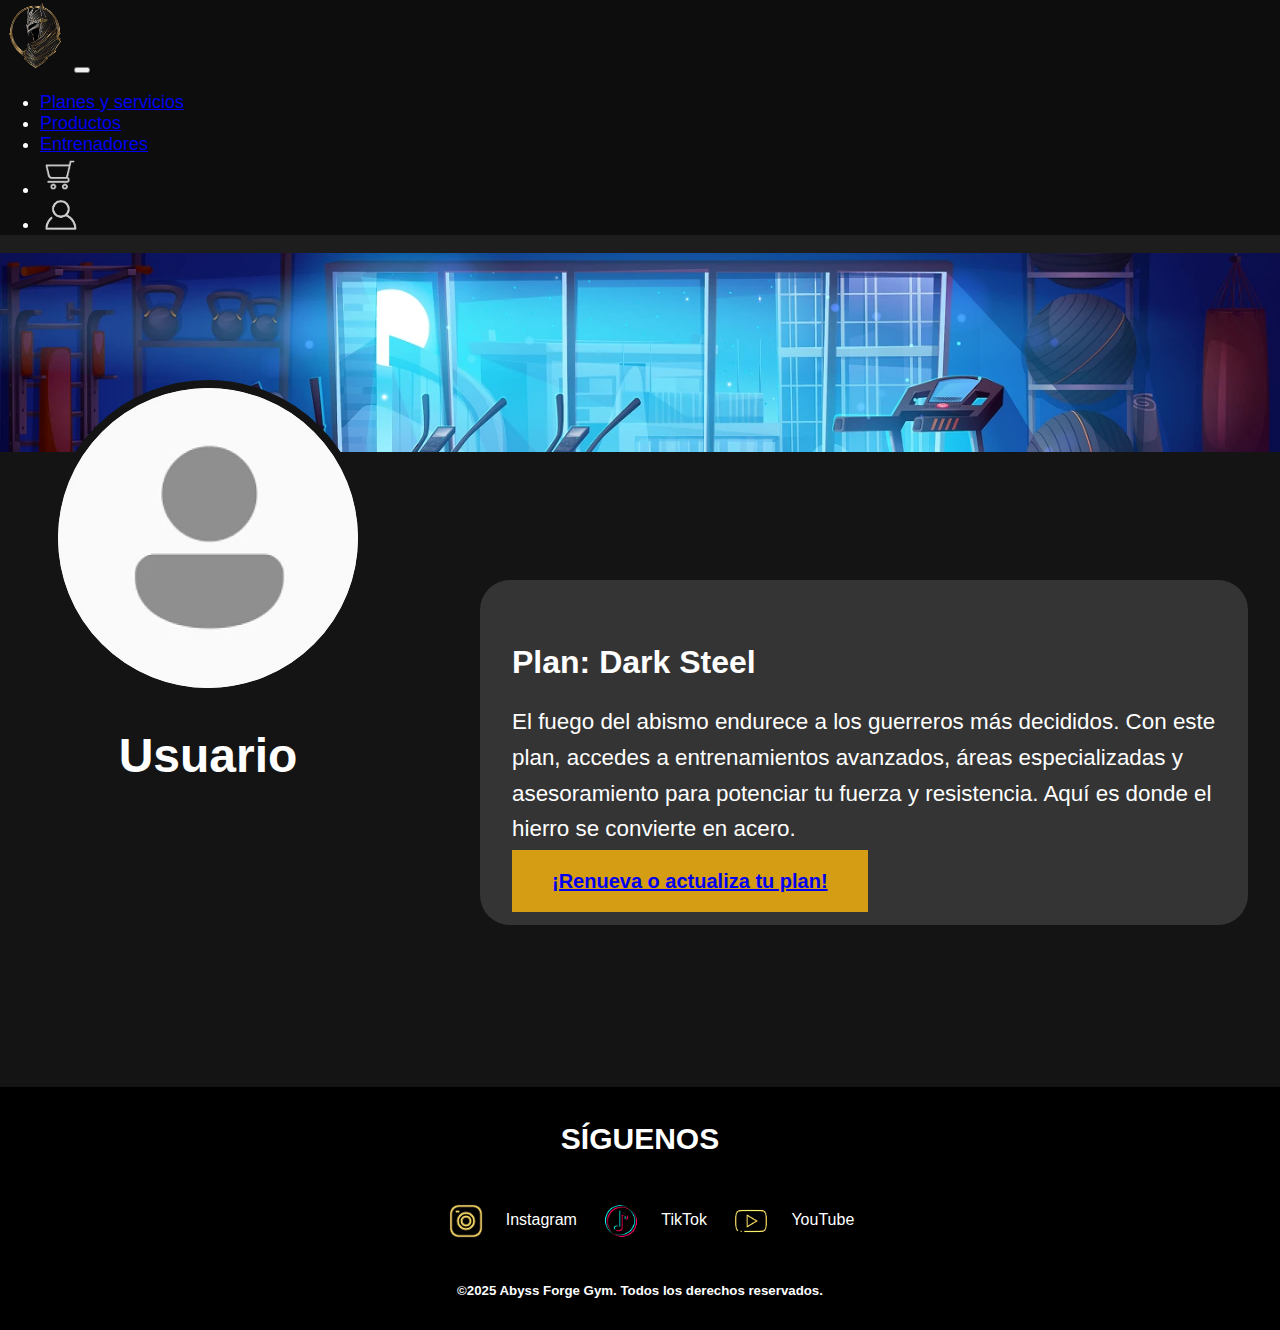
<file: Paginas/perfil.html>
<!DOCTYPE html>
<html lang="en">
<head>
    <meta charset="UTF-8">
    <meta name="viewport" content="width=device-width, initial-scale=1.0">
    <title>Perfiles</title>
    <link rel="shortcut icon" href="../Img/Abyss.webp">
    <link href="https://cdn.jsdelivr.net/npm/bootstrap@5.3.2/dist/css/bootstrap.min.css" rel="stylesheet" integrity="sha384-T3c6CoIi6uLrA9TneNEoa7RxnatzjcDSCmG1MXxSR1GAsXEV/Dwwykc2MPK8M2HN" crossorigin="anonymous">
    <link rel="stylesheet" href="../Css/EstructuraPags.Css">
    <link rel="stylesheet" href="../Css/perfil.css">
</head>
<body>

    <!--Header menu Section-->
    <nav class="navbar navbar-expand-lg navbar-dark fixed-top">
        <div class="container">
            <a class="navbar-brand" href="../Index.html"><img src="../Img/Abyss.webp" class="logo"></a>
            <button class="navbar-toggler" type="button" data-bs-toggle="collapse" data-bs-target="#navbarNav">
                <span class="navbar-toggler-icon"></span>
            </button>
            <div class="collapse navbar-collapse" id="navbarNav">
                <ul class="navbar-nav ms-auto align-items-center">
                    <li class="nav-item"><a class="nav-link" href="planesyservicios.html">Planes y servicios</a></li>
                    <li class="nav-item"><a class="nav-link" href="productos.html">Productos</a></li>
                    <li class="nav-item"><a class="nav-link" href="entrenadores.html">Entrenadores</a></li>
                    <li class="nav-item"><a class="nav-link" href="compras.html"><img src="../Img/carrito.webp" class="imgNav"></a></li>
                    <li class="nav-item"><a class="nav-link" href=""><img src="../Img/perfil.webp" class="imgNav"></a></li>
                </ul>
            </div>
        </div>
    </nav>

    <!--Imagen Perfil-->
    <section class="imagen-gimnasio">
      <img src="../Img/fondo_perfil.webp" alt="Gimnasio" />
    </section>
    <section class="seccion-usuario">
    <div class="usuario-contenedor">
      <div class="avatar-usuario">
        <img src="../Img/foto_perfil.webp" alt="Usuario" />
        <h2>Usuario</h2>
    </div>

    <!--Informacion Plan Usuario-->
    <div class="info-plan">
        <h3>Plan: Dark Steel</h3>
           <p>
              El fuego del abismo endurece a los guerreros más decididos. Con este plan,
              accedes a entrenamientos avanzados, áreas especializadas y asesoramiento para
              potenciar tu fuerza y resistencia. Aquí es donde el hierro se convierte en acero.
           </p>
        <a href="planesyservicios.html" class="btn btn-renovar">¡Renueva o actualiza tu plan!</a>
    </div>
    
  </section>

    <!--Footer-->
<footer>
      <h2>SÍGUENOS</h2>
        <div>
            <a href=""><img src="../Img/insta.webp">Instagram</a>
            <a href=""><img src="../Img/tiktok.webp">TikTok</a>
            <a href=""><img src="../Img/youtube.webp">YouTube</a>
        </div>
    <h5>©2025 Abyss Forge Gym. Todos los derechos reservados.</h5>
</footer>
<script src="https://cdn.jsdelivr.net/npm/bootstrap@5.3.2/dist/js/bootstrap.bundle.min.js" integrity="sha384-C6RzsynM9kWDrMNeT87bh95OGNyZPhcTNXj1NW7RuBCsyN/o0jlpcV8Qyq46cDfL" crossorigin="anonymous"></script>
</body>
</html>
</file>
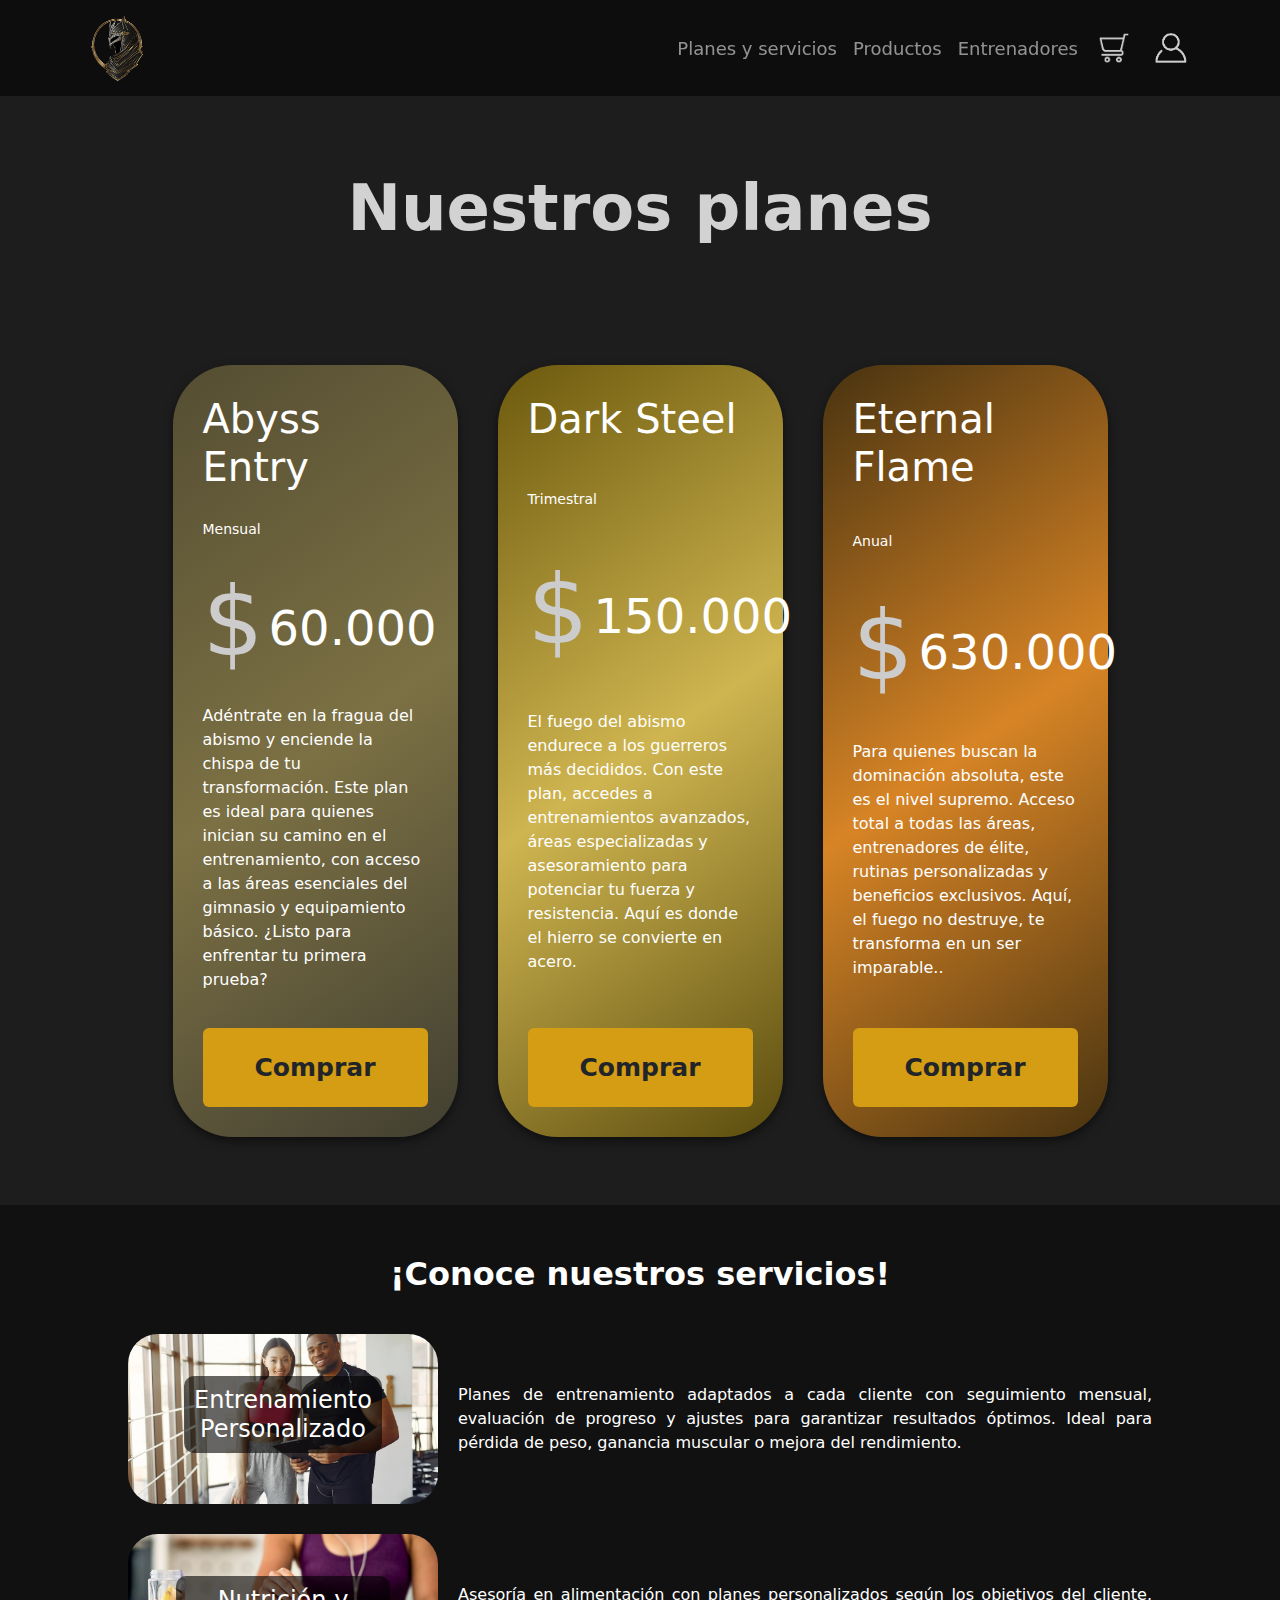
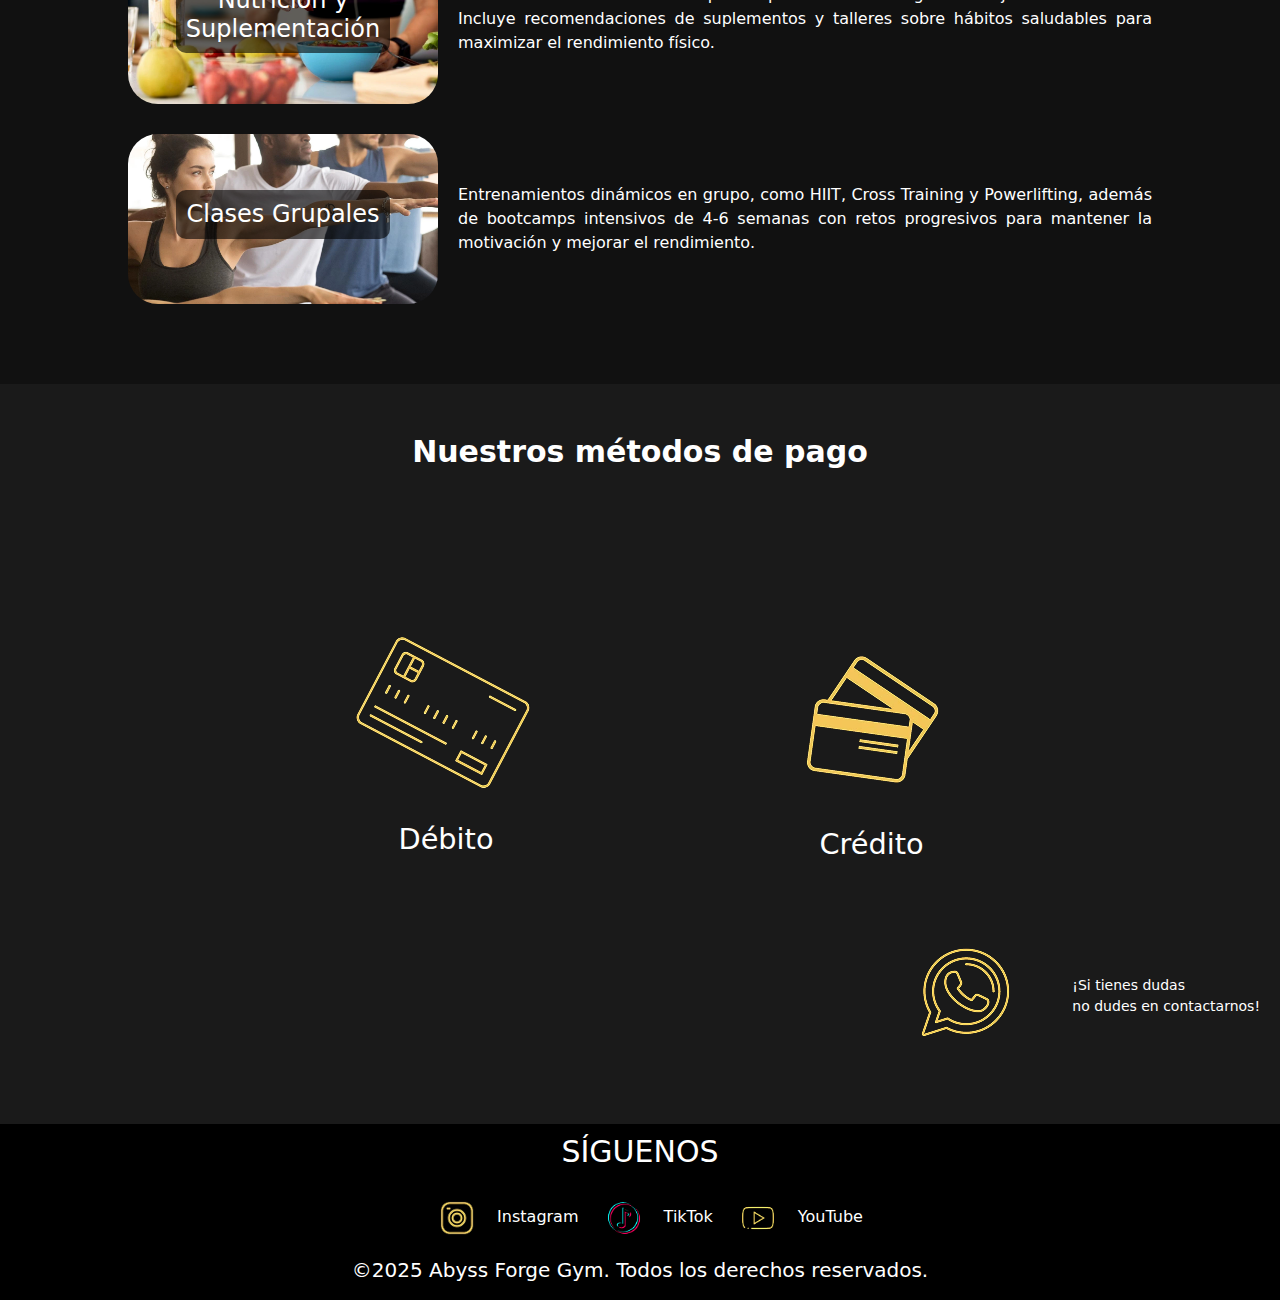
<file: Paginas/planesyservicios.html>
<!DOCTYPE html>
<html lang="en">
<head>
  <meta charset="UTF-8" />
  <meta name="viewport" content="width=device-width, initial-scale=1.0" />
  <title>Planes</title>
  <link rel="shortcut icon" href="../Img/Abyss.webp">
  <link href="https://cdn.jsdelivr.net/npm/bootstrap@5.3.2/dist/css/bootstrap.min.css" rel="stylesheet">
  <link rel="stylesheet" href="../Css/EstructuraPags.Css">
  <link rel="stylesheet" href="../Css/PlanesStyle.css">
</head>
<body>

  <nav class="navbar navbar-expand-lg navbar-dark fixed-top">
    <div class="container">
        <a class="navbar-brand" href="../Index.html"><img src="../Img/Abyss.webp" class="logo"></a>
        <button class="navbar-toggler" type="button" data-bs-toggle="collapse" data-bs-target="#navbarNav">
            <span class="navbar-toggler-icon"></span>
        </button>
        <div class="collapse navbar-collapse" id="navbarNav">
            <ul class="navbar-nav ms-auto align-items-center">
                <li class="nav-item"><a class="nav-link" href="">Planes y servicios</a></li>
                <li class="nav-item"><a class="nav-link" href="productos.html">Productos</a></li>
                <li class="nav-item"><a class="nav-link" href="entrenadores.html">Entrenadores</a></li>
                <li class="nav-item"><a class="nav-link" href="compras.html"><img src="../Img/carrito.webp" class="imgNav"></a></li>
                <li class="nav-item"><a class="nav-link" href="iniciosesion.html"><img src="../Img/perfil.webp" class="imgNav"></a></li>
            </ul>
        </div>
    </div>
</nav>

  <!-- Titulo -->
  <header class="header-title">
    <h1 class="Titulo"><b>Nuestros planes</b></h1>
  </header>

  <!-- Tarjetas -->
  <div class="container my-5 planes-container">
    <div class="row justify-content-center">

      <!-- Plan 1 -->
      <div class="col-md-3 pricing-card abyss">
        <h3 class="tituloplan">Abyss Entry</h3>
        <small class="tiempo">Mensual</small>
        <div class="price"> <span class="signopesos">$</span><span class="valor">60.000</span></div>
        <p class="info">Adéntrate en la fragua del abismo y enciende la chispa de tu transformación. Este plan es ideal para quienes inician su camino en el entrenamiento, con acceso a las áreas esenciales del gimnasio y equipamiento básico. ¿Listo para enfrentar tu primera prueba?</p>
        <a href="compras.html" class="btn btn-custom">Comprar</a>
      </div>

      <!-- Plan 2 -->
      <div class="col-md-3 pricing-card steel">
        <h3 class="tituloplan">Dark Steel</h3>
        <small class="tiempo">Trimestral</small>
        <div class="price"> <span class="signopesos">$</span><span class="valor">150.000</span></div>
        <p class="info">El fuego del abismo endurece a los guerreros más decididos. Con este plan, accedes a entrenamientos avanzados, áreas especializadas y asesoramiento para potenciar tu fuerza y resistencia. Aquí es donde el hierro se convierte en acero.</p>
        <a href="compras.html" class="btn btn-custom">Comprar</a>
      </div>

      <!-- Plan 3 -->
      <div class="col-md-3 pricing-card flame">
        <h3 class="tituloplan">Eternal Flame</h3>
        <small class="tiempo">Anual</small>
        <div class="price"> <span class="signopesos">$</span><span class="valor">630.000</span></div>
        <p class="info">Para quienes buscan la dominación absoluta, este es el nivel supremo. Acceso total a todas las áreas, entrenadores de élite, rutinas personalizadas y beneficios exclusivos. Aquí, el fuego no destruye, te transforma en un ser imparable..</p>
        <a href="compras.html" class="btn btn-custom">Comprar</a>
      </div>

    </div>
  </div>

<!-- Sección Servicios -->
<section class="servicios-section">
    <h2 class="titulo-servicios">¡Conoce nuestros servicios!</h2>
    
    <div class="servicio">
      <div class="servicio-img" style="background-image: url('../Img/EntrenamientoPersonalizado.webp');">
        <h3>Entrenamiento<br>Personalizado</h3>
      </div>
      <p>Planes de entrenamiento adaptados a cada cliente con seguimiento mensual, evaluación de progreso y ajustes para garantizar resultados óptimos. Ideal para pérdida de peso, ganancia muscular o mejora del rendimiento.</p>
    </div>
  
    <div class="servicio">
      <div class="servicio-img" style="background-image: url('../Img/Alimentacion.webp');">
        <h3>Nutrición y<br>Suplementación</h3>
      </div>
      <p>Asesoría en alimentación con planes personalizados según los objetivos del cliente. Incluye recomendaciones de suplementos y talleres sobre hábitos saludables para maximizar el rendimiento físico.</p>
    </div>
  
    <div class="servicio">
      <div class="servicio-img" style="background-image: url('../Img/clases.webp');">
        <h3>Clases Grupales</h3>
      </div>
      <p >Entrenamientos dinámicos en grupo, como HIIT, Cross Training y Powerlifting, además de bootcamps intensivos de 4-6 semanas con retos progresivos para mantener la motivación y mejorar el rendimiento.</p>
    </div>
  </section>


<!-- Sección metodos de pago -->

<section class="metodos-pago">
  <h2>Nuestros métodos de pago</h2>
  
  <div class="tarjetas">
    <div class="tarjeta">
      <img class="tarjetaC" src="../Img/debito.webp">
      <p>Débito</p>
    </div>
    <div class="tarjeta2">
      <img class="tarjetaD" src="../Img/credito.webp">
      <p>Crédito</p>
    </div>
  </div>
<br><br><br><br><br><br><br><br>
  <div class="whatsapp">
    <img src="../Img/Whatsapp.webp" >
    <p>¡Si tienes dudas<br>no dudes en contactarnos!</p>
  </div>
</section>


  <!-- Footer -->
  <footer>
    <h2>SÍGUENOS</h2>
    <div>
      <a href=""><img src="../Img/insta.webp">Instagram</a>
      <a href=""><img src="../Img/tiktok.webp">TikTok</a>
      <a href=""><img src="../Img/youtube.webp">YouTube</a>
    </div>
    <h5 class="footerderechos">©2025 Abyss Forge Gym. Todos los derechos reservados.</h5>
  </footer>

  <script src="https://cdn.jsdelivr.net/npm/bootstrap@5.3.2/dist/js/bootstrap.bundle.min.js"></script>
</body>
</html>
</file>
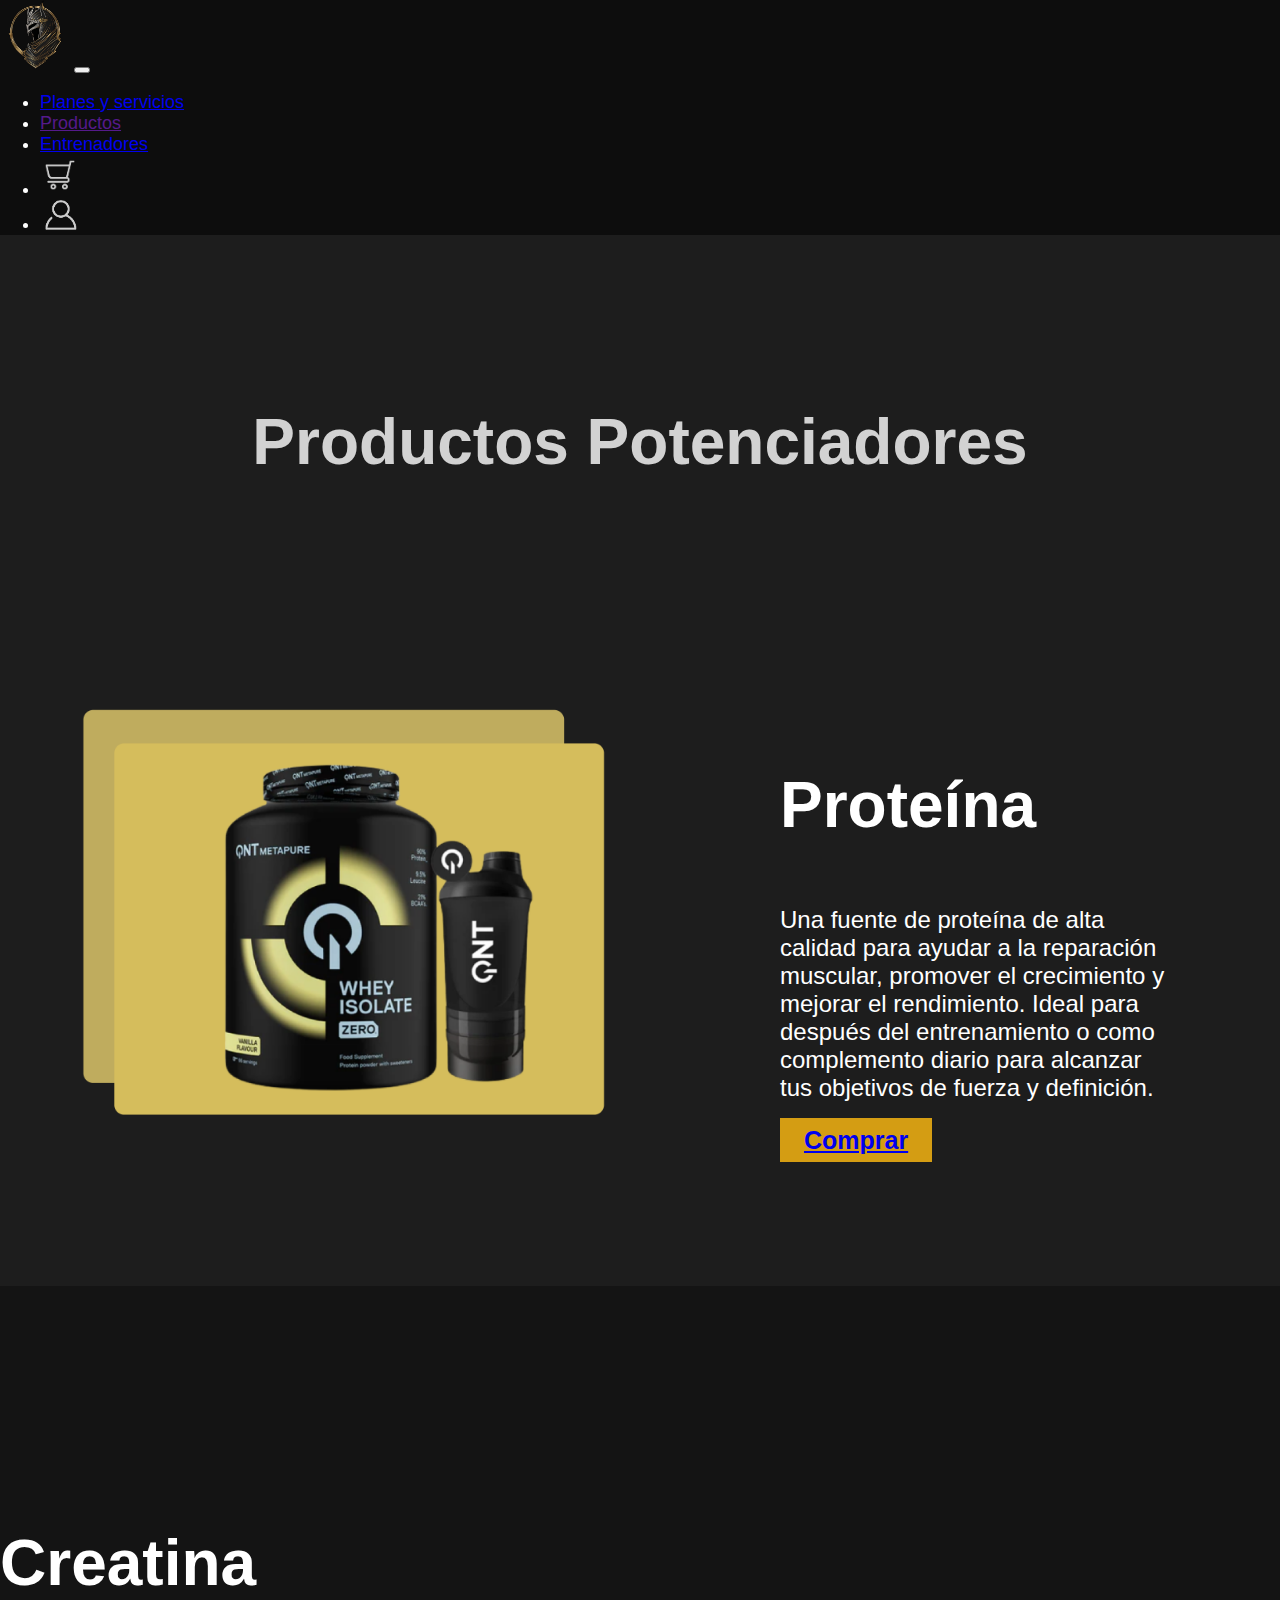
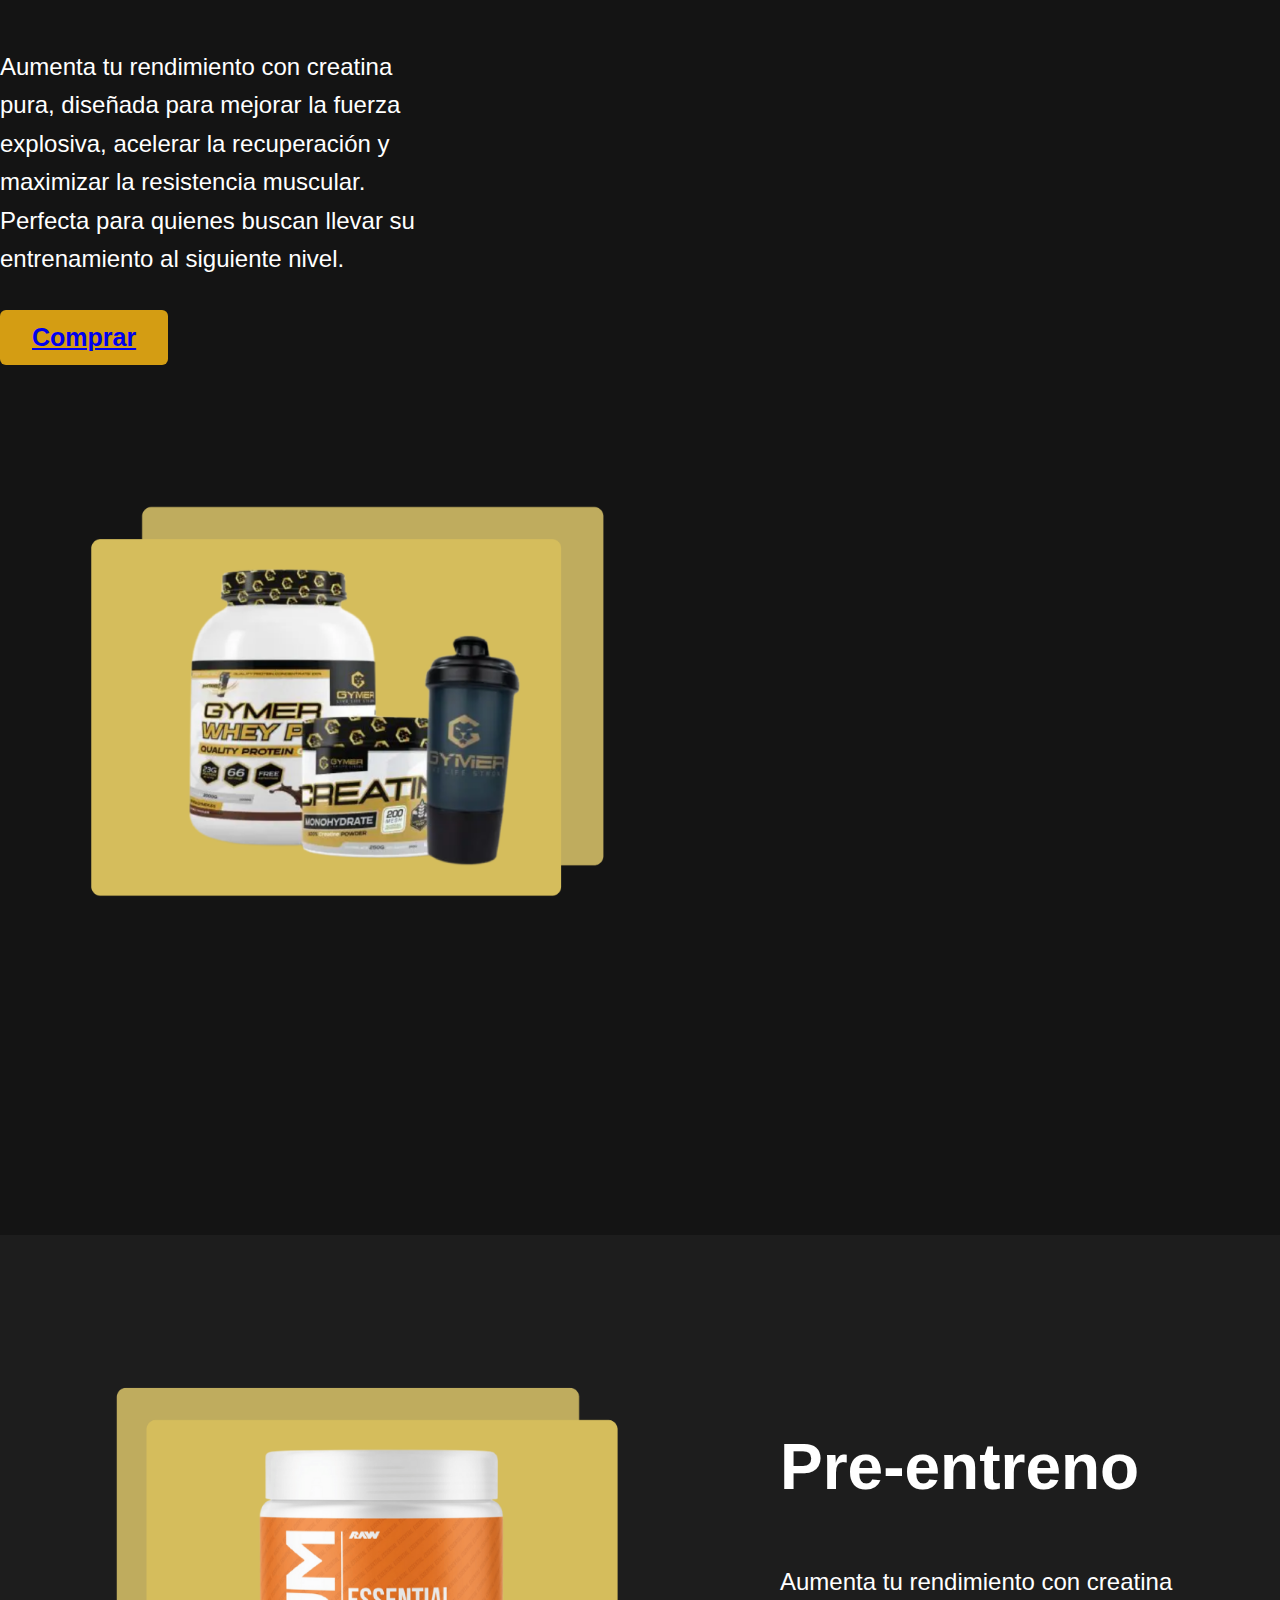
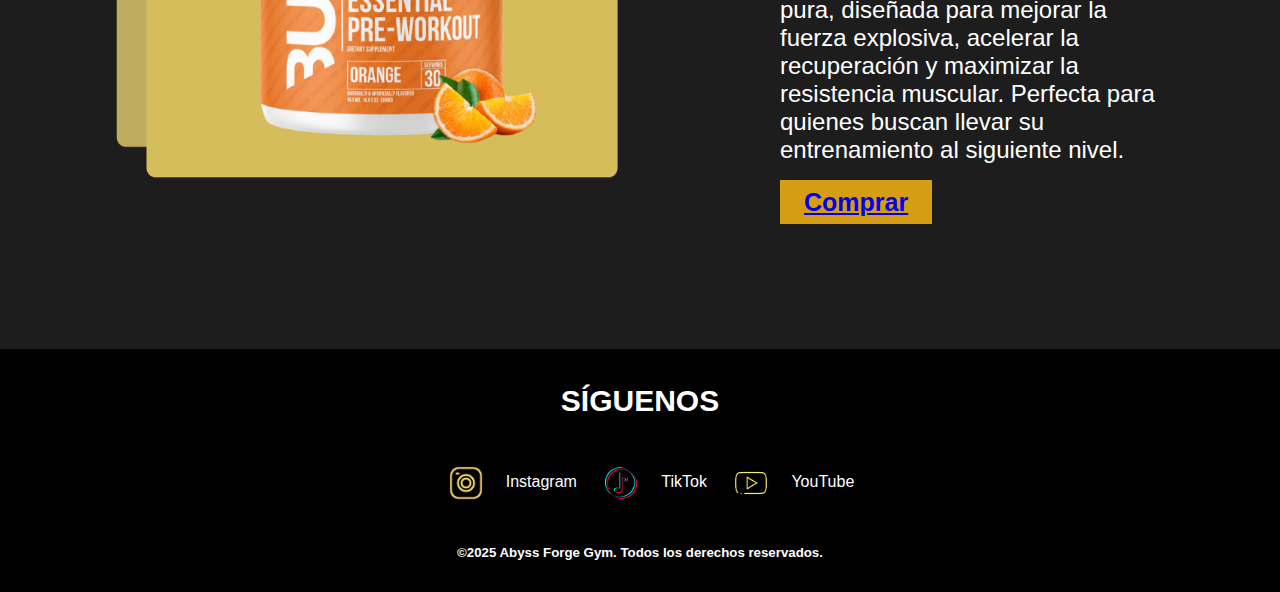
<file: Paginas/productos.html>
<!DOCTYPE html>
<html lang="es">
<head>
    <meta charset="UTF-8">
    <meta name="viewport" content="width=device-width, initial-scale=1.0">
    <title>Productos Potenciadores</title>
    <link rel="shortcut icon" href="../Img/Abyss.png">
    <link href="https://cdn.jsdelivr.net/npm/bootstrap@5.3.2/dist/css/bootstrap.min.css" rel="stylesheet" integrity="sha384-T3c6CoIi6uLrA9TneNEoa7RxnatzjcDSCmG1MXxSR1GAsXEV/Dwwykc2MPK8M2HN" crossorigin="anonymous">
    <link rel="stylesheet" href="../Css/EstructuraPags.Css">
    <link rel="stylesheet" href="../Css/Productos.css">

</head>
<body>
    <!--Header menu Section-->
    <nav class="navbar navbar-expand-lg navbar-dark fixed-top">
        <div class="container">
            <a class="navbar-brand" href="../Index.html"><img src="../Img/Abyss.webp" class="logo"></a>
            <button class="navbar-toggler" type="button" data-bs-toggle="collapse" data-bs-target="#navbarNav">
                <span class="navbar-toggler-icon"></span>
            </button>
            <div class="collapse navbar-collapse" id="navbarNav">
                <ul class="navbar-nav ms-auto align-items-center">
                    <li class="nav-item"><a class="nav-link" href="planesyservicios.html">Planes y servicios</a></li>
                    <li class="nav-item"><a class="nav-link" href="">Productos</a></li>
                    <li class="nav-item"><a class="nav-link" href="entrenadores.html">Entrenadores</a></li>
                    <li class="nav-item"><a class="nav-link" href="compras.html"><img src="../Img/carrito.webp" class="imgNav"></a></li>
                    <li class="nav-item"><a class="nav-link" href="iniciosesion.html"><img src="../Img/perfil.webp" class="imgNav"></a></li>
                </ul>
            </div>
        </div>
    </nav>

    <!--Titulo-->
    <header class="header-title">
      <h1 class="Titulo"><b>Productos Potenciadores</b></h1>
    </header>

    <!--Producto 1-->
    <section class="container my-5">
      <div class="product-card d-flex flex-column flex-md-row align-items-center justify-content-center">
        <div class="product-image-container position-relative mb-4 mb-md-0 me-md-5">
          <div class="image-layer">
            <img src="../Img/Producto1.webp" class="img-fluid" alt="Proteína">
          </div>
        </div>
      <div class="product-info text-white">
          <h3 class="fw-bold">Proteína</h3>
          <p class="mb-4">
             Una fuente de proteína de alta calidad para ayudar a la reparación muscular, promover el crecimiento
             y mejorar el rendimiento. Ideal para después del entrenamiento o como complemento diario para
             alcanzar tus objetivos de fuerza y definición.
          </p>
          <div class="d-flex justify-content-center">
          <a href="compras.html" class="btn btn-warning fw-bold ">Comprar</a>
          </div>
        </div>
      </div>
    </section>

    <!--Producto 2-->
    <section class="seccion-creatina">
      <div class="container">
        <div class="row align-items-center">
    
          <div class="col-md-6 mb-4 mb-md-0">
            <h3 class="fw-bold">Creatina</h3>
            <p class="descripcion-creatina">
              Aumenta tu rendimiento con creatina pura, diseñada para mejorar la fuerza explosiva,
              acelerar la recuperación y maximizar la resistencia muscular. Perfecta para quienes buscan
              llevar su entrenamiento al siguiente nivel.
            </p>

            <div class="contenedor-boton d-flex justify-content-center">
              <a href="compras.html" class="btn btn-warning boton-comprar">Comprar</a>
            </div>
          </div>
    
          <div class="col-md-6 d-flex justify-content-center">
              <div class="imagen-creatina">
                <img src="../Img/Producto2.webp" alt="Creatina">
              </div>
          </div>
        </div>
      </div>
    </section>

    <!--Producto 3-->
    <section class="container my-5">
      <div class="product-card d-flex flex-column flex-md-row align-items-center justify-content-center">
        <div class="product-image-container position-relative mb-4 mb-md-0 me-md-5">
            <div class="image-layer">
              <img src="../Img/Producto3.webp" class="img-fluid" alt="Proteína">
      </div>
      </div>
      <div class="product-info text-white align-items-center">
          <h3 class="fw-bold">Pre-entreno</h3>
          <p class="mb-4">
            Aumenta tu rendimiento con creatina pura, diseñada para mejorar la fuerza explosiva, acelerar la recuperación
            y maximizar la resistencia muscular. Perfecta para quienes buscan llevar su entrenamiento al siguiente nivel.
          </p>
          <div class="d-flex justify-content-center">
          <a href="compras.html" class="btn btn-warning fw-bold ">Comprar</a>
          </div>
        </div>
      </div>
    </section>

     <!--Footer-->
    <footer>
        <h2>SÍGUENOS</h2>
            <div>
                <a href=""><img src="../Img/insta.webp">Instagram</a>
                <a href=""><img src="../Img/tiktok.webp">TikTok</a>
                <a href=""><img src="../Img/youtube.webp">YouTube</a>
            </div>
        <h5>©2025 Abyss Forge Gym. Todos los derechos reservados.</h5>
    </footer>
    <script src="https://cdn.jsdelivr.net/npm/bootstrap@5.3.2/dist/js/bootstrap.bundle.min.js" integrity="sha384-C6RzsynM9kWDrMNeT87bh95OGNyZPhcTNXj1NW7RuBCsyN/o0jlpcV8Qyq46cDfL" crossorigin="anonymous"></script>
</body>
</html>
</file>
<file: Css/EstructuraPags.Css>
html{
    font-family: 'Montserrat', sans-serif;
}

body{
    background-color: rgb(29, 29, 29);
    margin: 0px;
    color: rgb(255, 255, 255);
}

h2{
    color: rgb(255, 255, 255);
    font-size: 30px;
}

.Titulo {
    color: rgba(255, 255, 255, 0.805);
    text-align: center;
    padding: 50px 10px;
    margin-top: 120px; 
    font-size: 4rem;
}

/*Compacta textos especificos*/
.TextoCompacto{
    padding: 30px;
    text-align: center;
}

/*Diseño boton de boostrap personalizado*/
.btn{
    background-color: rgba(212, 157, 19, 1);
    font-size: 25px;
    padding: 20px 40px;
    font-weight: 600;
}

.btn:hover{
    background-color: rgb(144, 98, 0);
    color: black;
}

.btn:active{
    background-color: rgb(57, 39, 0) !important;
}


/*Barra de navegación con boostrap, personalización*/
.logo{
    width: 70px;
}

.navbar{
    background-color: rgba(0, 0, 0, 0.541);
}

.navbar-nav{
    font-size: 18px;
}

.imgNav{
    width: 40px;
    opacity: 80%;
}


/*Footer*/
footer{
    text-align: center;
    background: rgb(0, 0, 0);
    padding: 10px;
    margin: 0px;
}

footer a {
    color: inherit;
    text-decoration: none;
    font-weight: normal;
}

footer img{
    vertical-align: middle;
    width: 80px;
}

.redes{
    vertical-align: middle;
}

.siguenos{
    font-size: 40px;
}

.textoPrincipal{
    font-size: 25px;
    opacity: 70%;
}
</file>
<file: Css/PagPrincipal.css>
/*Ajusta la imagen de fondo*/
.imgPrincipal{
    width: 100%;
    height: 120vh;
    object-fit: cover;
}

.TituloPrincipal{
    font-size: 80px;
}

.textoPrincipal{
    font-size: 25px;
    opacity: 70%;
}

/*Ajuste del boton*/
.btn-Secundario{
    font-size: 20px;
    padding: 12px;
}

/*Fondo oscuro para seccion (Nuestro gym) de la pagina*/
.bgOscuro{
    background-color: rgba(20, 20, 20, 1);
    padding: 40px;
}

.tituloSecPrincipal{
    font-size: 50px;
    text-align: center;
}

/*Ajuste del tamaño del carrusel de boostrap*/
.carousel{
    width: 1000px;
    align-items: center;
}

/*Ajuste de tamaño de iamgen seccion Conoce nuestros planes*/
.conoceRemo{
    width: 700px;
    padding: 50px;
}

/*Ajusta el texto de la seccion Conoce nuestros planes*/
.espacioTexto{
    padding: 40px;
}
</file>
<file: Css/Compras.Css>
.btn{
    padding: 0px 10px;
}

.nombreProducto{
    font-size: 30px;
}

/* Contenedor producto */
.producto {
    width: 60%;
    margin: 0 auto;
    border-radius: 10%; 
    padding: 20px;
    background-color: #1f1f1f;
    box-shadow: 0px 4px 10px rgba(0, 0, 0, 0.5);
}

.producto h5 {
    margin: 0;
}

.producto .btn-close {
    margin-left: 10px;
}

.imagen-item {
    width: 200px;  
    height: 200px;
    object-fit: cover;
    border-radius: 12px;
    margin-right: 15px;
}

/* Subtotal contenedor */
.subtotal {
    width: 100%;
    margin: 0 auto;
    border-radius: 0px;
    padding:  10px 20px;
    background-color: #1f1f1f;
    box-shadow: 0px 4px 10px rgba(0, 0, 0, 0.5);
    display: flex;
}

/* Botón de pagar */
.pagar {
    width: 90%;
    margin: 20px auto;
    font-size: 18px;
    border-radius: 12px;
}
</file>
<file: Css/InicioSesion.css>
.login-container {
    display: flex;
    height: 100vh;
  }
  
  /* Sección formulario */
  .form-section {
    background-color: #1c1c1c;
    color: white;
    flex: 1;
    display: flex;
    flex-direction: column;
    justify-content: center;
    align-items: center;
    padding: 50px;
  }
  .titulo{
   
   font-size: 4rem;
  }
  /* Inputs */
  .input-field {
    margin-top: 15px;
    background-color: #888;
    border: none;
    border-radius: 20px;
    color: white;
   

    padding: 10px 20px;
    width: 85%;
  }
  
  .input-field::placeholder {
    color: white;
  }
  
  .btn-custom {
        border: none;
        padding: 10px 28px; 
        border-radius: 10px;
        width: 30%;
        margin-right: 8%;   
 }
    
 .link{
    color: white;
    margin-left: 10%;
 }
  /* Imagen */
  .login-image {
    flex: 1;
    overflow: hidden;
  }
  
  .login-image img {
    width: 100%;
    height: 100vh;
    object-fit: cover;
  }
</file>
<file: Css/Coaches.css>
.tituloHorario{
    text-align: center;
}

/*Tamaño de imagenes de coaches*/
.coachesImg{
    width: 320px;
    padding: 20px;
}

/*Alinea los nombres de los coaches*/
.coachesAline{
    padding: 20px;
}


.subtitloCoach{
    font-weight: 700;
    font-size: 25px;
    opacity: 70%;
}

.nombreCoach{
    font-size: 40px;
}

/*Tamaño de imagen de los coaches 
en la sección de horarios*/
.coachesImgHorario{
    width: 600px;
    padding: 20px;
}

/*Personalización de las tablas para los horarios*/
.agendaTabla{
    width: 100%;
    color: white;
    border: 2px solid #ffffff;
    font-size: 25px;
    font-weight: 700;
}

/*Ajuste de celdas de la tabla*/
.agendaTabla th, .agendaTabla td {
    border: 1px solid #ffffff;
    padding: 10px;
}

/*Encabezado de la tabla en negrita y mayusculas*/
.agendaTabla th {
    font-weight: bold;
    text-transform: uppercase;
}

.horas{
    text-align: center;
}
</file>
<file: Css/perfil.css>
/*perfil css*/

/* Imagen superior */
.imagen-gimnasio img {
    width: 100%;
    height: auto;
    display: block;
  }
  
  /* Sección de usuario */
  .seccion-usuario {
    background-color: #141414;
    color: #ffffff;
    padding: 8rem 2rem 4rem;
    display: flex;
    justify-content: center;
    position: relative;
    margin-top: -150px;
    z-index: 1;
  }
  
  .usuario-contenedor {
    display: flex;
    flex-direction: column;
    align-items: center;
    gap: 6rem;
    max-width: 1350px;
    width: 100%;
    position: relative;
  }
  
  /* Avatar */
  .avatar-usuario {
    display: flex;
    flex-direction: column;
    align-items: center;
    gap: 1rem;
    position: relative;
    top: -200px;
    z-index: 2;
  }
  
  .avatar-usuario img {
    width: 300px;
    height: 300px;
    border-radius: 50%;
    background-color: #fff; 
    border: 8px solid #141414;
  }
  
  .avatar-usuario h2 {
    font-size: 3rem;
    font-weight: 600;
    margin-top: 1rem;
  }
  
  /* Info del plan */
  .info-plan {
    background-color: #343434;
    border-radius: 30px;
    padding: 2rem;
    width: 100%;
    color: #ffffff;
    z-index: 1;
  }
  
  .info-plan h3 {
    font-size: 2rem;
    font-weight: bold;
    margin-bottom: 1rem;
  }
  
  .info-plan p {
    font-size: 1.4rem;
    line-height: 1.6;
  }
  
  /* Botón renovar */
  .btn-renovar {
    font-size: 20px;
  }
  
  .btn-renovar:hover {
    background-color: #b89d36;
  }
  
  /* Botón cerrar sesión */
  .cerrar-sesion {
    width: 100%;
    display: flex;
    justify-content: flex-end;
    margin-top: 2rem;
  
  }
  
  .btn-cerrar {
    background-color: #f5f5f5;
    color: #000;
    font-weight: 600;
    padding: 0.8rem 1.5rem;
    border: none;
    border-radius: 6px;
    cursor: pointer;
    transition: background-color 0.3s ease;
  }
  
  .btn-cerrar:hover {
    background-color: #cccccc;
  }
  
  /* RESPONSIVE */
  @media (min-width: 768px) {
    .usuario-contenedor {
      flex-direction: row;
      align-items: flex-start;
      justify-content: space-between;
    }
  
    .avatar-usuario {
      align-items: center;
      flex: 1;
    }
  
    .info-plan {
      flex: 2;
    }
  
    .cerrar-sesion {
      position: absolute;
      right: 2rem;
      top: 2rem;
    }
  }
</file>
<file: Css/PlanesStyle.css>
/* seccion estilos planes*/

.pricing-card {
    padding: 30px;
    border-radius: 60px;
    color: #fff;
    margin: 20px;
    min-height: 500px;
    display: flex;
    flex-direction: column;
    justify-content: space-between;
    box-shadow: 0 4px 10px rgba(0,0,0,0.5);
    transition: transform 0.3s;
  }
  .pricing-card:hover {
    transform: scale(1.05);
  }

  .abyss {
    background: linear-gradient(145deg, #544D32, #7C7144, #423F31);
  }
  .steel {
    background: linear-gradient(145deg, #6C590D, #CFB550, #5B4C0E);
  }
  .flame {
    background: linear-gradient(145deg, #483310, #D78425,#483310);
  }
  .price {
    font-size: 3rem;
    margin: 30px 0;
  }
 
  .btn-custom {
    padding: auto;
  }

  .signopesos {
    font-size: 6rem; 
    color: #ccc;     
    margin-right: 5px; 
    vertical-align: middle;
  }
  .valor {
    font-size: 3rem;
    position: relative;
    top: 10px; 
  }
  .tituloplan {
    font-size: 2.5rem;
  }
  .tiempo{
    position: relative;
    top: 20px; 
  }
  .info{
    position: relative;
    top:-20px; 
  }

  /* Sección Servicios */

.servicios-section {
    padding: 50px 10%;
    background-color: #111;
    color: white;
}

.titulo-servicios {
    text-align: center;
    margin-bottom: 40px;
    font-weight: bold;
    font-size: 2rem;
}

.servicio {
    display: flex;
    align-items: center;
    margin-bottom: 30px;
    gap: 20px;
}

.servicio-img {
    
    width:310px;
    height: 170px;
    background-size: cover;
    background-position: center;
    border-radius: 30px;
    display: flex;
    align-items: center;
    justify-content: center;
    text-align: center;
}

.servicio-img h3 {
    font-size: 1.5rem;
    color: white;
    background-color: rgba(0, 0, 0, 0.6);
    padding: 10px;
    border-radius: 10px;
   
}

.servicio p {
    flex: 1;
    margin: 0;
    text-align: justify;
}

  /* Sección metodos de pago */

.metodos-pago {
  background-color: #1a1a1a;
  text-align: center;
  padding: 50px 20px;
  position: relative;
}

.metodos-pago h2 {
  color: white;
  margin-bottom: 40px;
  font-weight: bold;
}

.tarjetas {
  display: flex;
  justify-content: center;
  gap: 5px;
}

.tarjetaC {
  color: white;
  margin-top: -50px;

}

.tarjetaD {
  color: white;
  margin-top: 50px;
 
} 

.tarjeta p{
  margin-left: -50px;
  margin-top: -150px;
  font-size: 1.8rem;
}

.tarjeta2 p{

margin-left: -50px;
  margin-top: -70px;
  font-size: 1.8rem;
}

.whatsapp {
  position: absolute;
  bottom: 10px;
  right: 20px;
  display: flex;
  align-items: center;
  gap: 10px;
}


.whatsapp p {
 
  color: white;
  font-size: 14px;
  text-align: left;
}
</file>
<file: Css/Productos.css>
/*css para pagina proteina*/

/* Contenedor de la tarjeta de producto 1-3*/
.product-card {
    background-color:  rgb(29, 29, 29); 
    padding: 2rem;
    display: flex;
    flex-direction: row; /* para alinear imagen y texto horizontalmente */
    align-items: center; /* centra verticalmente */
    justify-content: flex-start; /* alinea a la izquierda */
    gap: 3rem; /* espacio entre imagen y texto */
  }
  
  /* Contenedor que mantiene la imagen y el fondo */
  .product-image-container {
    position: relative;
    width: 700px; 
    height: 650px;
    display: flex;
    justify-content: center;
    align-items: center;
  } 
  /* Imagen principal encima del fondo */
  .image-layer {
    position: absolute;
    top: 0;
    left: 0;
    width: 100%;
    height: 100%;
    border-radius: 8px;
    display: flex;
    justify-content: center;
    align-items: center;
    z-index: 2;
  }

  .image-layer img {
    width: 100%;
    height: auto;
    
  }
  .product-info {
    max-width: 400px;
  }

  .product-info h3 {
    font-weight: bold;
    font-size: 4rem;
    margin-bottom: 4rem;
  }

  .product-info p {
    font-size: 1.5rem;
    margin-bottom: 1.5rem;
  }
  
  .btn {
    padding: 0.5rem 1.5rem;
  }

  /* Contenedor de la tarjeta de producto 2*/
 
.seccion-creatina {
    padding: 11rem 0;
    background-color: #141414; 
    color: #ffffff;
  }
  
  .seccion-creatina h3 {
    font-weight: 700;
    font-size: 4rem;
    margin-bottom: 3rem;
  }
  
  .descripcion-creatina {
    margin-bottom: 2rem;
    font-size: 1.5rem;
    line-height: 1.6;
    max-width: 450px;
  }
  
  .contenedor-boton {
    display: flex;
    justify-content: center; /* centro en móviles*/
  }
  
  @media (min-width: 768px) {
    .contenedor-boton {
      justify-content: flex-start; /* alineado a la izquierda en desktop (no se si sirva) */
    }
  }
  
  .boton-comprar {
    font-weight: 700;
    padding: 0.8rem 2rem;
    border-radius: 6px;
    transition: background-color 0.3s ease;
  }
  
  .imagen-creatina {
    padding: 20px;
    border-radius: 8px;
    position: relative;
    z-index: 1;
  }
  
  .imagen-creatina img {
    max-width: 700px;
    height: 650px;
  }
</file>
